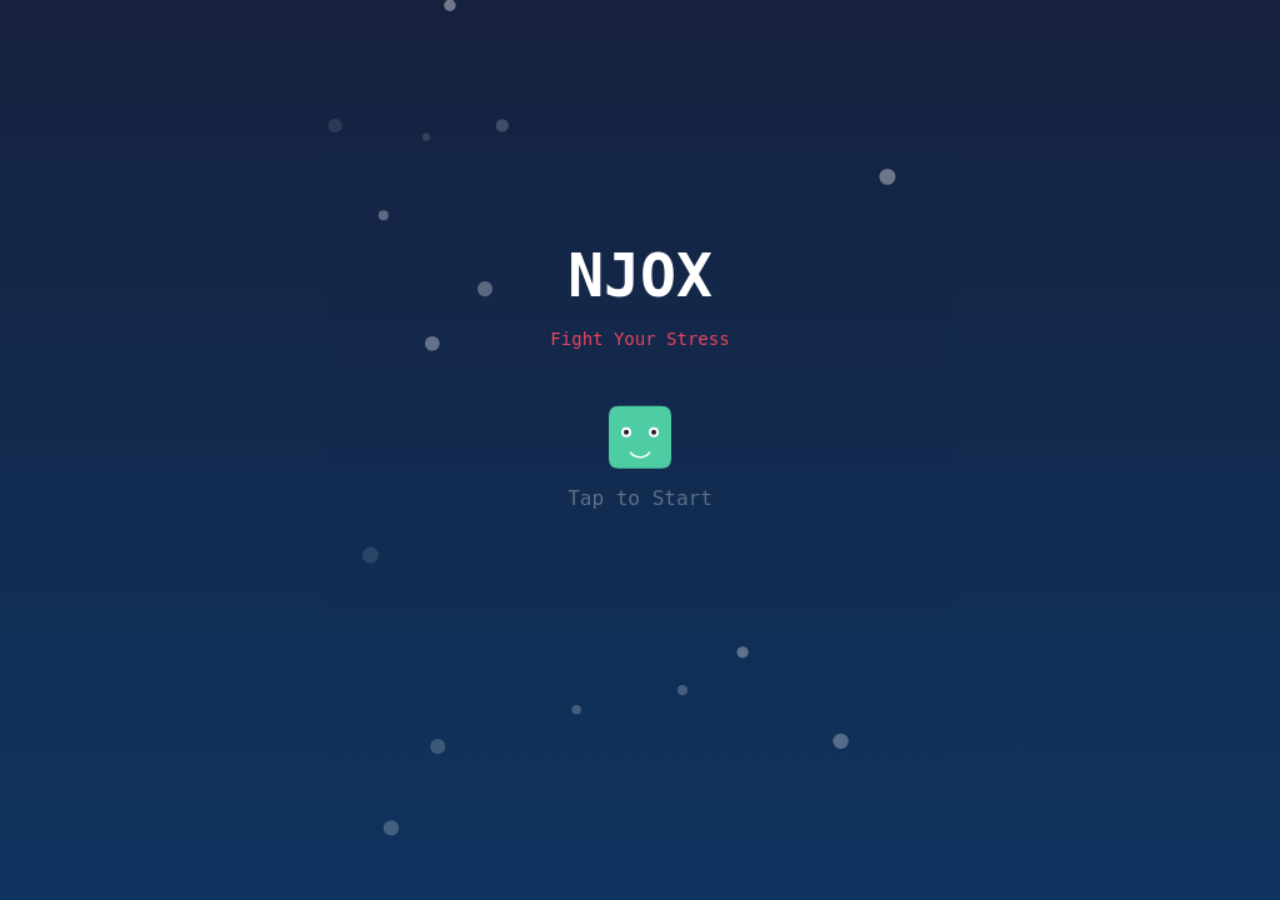
<file: index.html>
<!DOCTYPE html>
<html lang="en">
<head>
    <meta charset="UTF-8">
    <meta name="viewport" content="width=device-width, initial-scale=1.0, maximum-scale=1.0, user-scalable=no">
    <title>NJOX — Fight Your Stress</title>
    <link rel="stylesheet" href="style.css?v=32">
</head>
<body>
    <div id="game-container">
        <canvas id="game-canvas"></canvas>
        <div id="modal-container"></div>
    </div>

    <!-- Core modules (order matters!) -->
    <script src="js/constants.js?v=32"></script>
    <script src="js/utils.js?v=32"></script>
    <script src="js/state-machine.js?v=32"></script>
    <script src="js/game-loop.js?v=32"></script>
    <script src="js/renderer.js?v=32"></script>
    <script src="js/input.js?v=32"></script>
    <script src="js/physics.js?v=32"></script>

    <!-- Entities -->
    <script src="js/entities/ball.js?v=32"></script>
    <script src="js/entities/ball-manager.js?v=32"></script>
    <script src="js/entities/creature.js?v=32"></script>
    <script src="js/entities/basic-monster.js?v=32"></script>
    <script src="js/entities/splitter.js?v=32"></script>
    <script src="js/entities/directional-eater.js?v=32"></script>
    <script src="js/entities/counter-creature.js?v=32"></script>
    <script src="js/entities/reactive-creature.js?v=32"></script>
    <script src="js/entities/vampire-creature.js?v=32"></script>
    <script src="js/entities/ball-carrier.js?v=32"></script>
    <script src="js/entities/vomiter.js?v=32"></script>
    <script src="js/entities/stress-spreader.js?v=32"></script>
    <script src="js/entities/shield-creature.js?v=32"></script>
    <script src="js/entities/chained-creature.js?v=32"></script>
    <script src="js/entities/boss.js?v=32"></script>

    <!-- Systems -->
    <script src="js/systems/particle-system.js?v=32"></script>
    <script src="js/systems/level-manager.js?v=32"></script>
    <script src="js/systems/reward-system.js?v=32"></script>
    <script src="js/systems/boss-flow.js?v=32"></script>
    <script src="js/systems/shop-system.js?v=32"></script>
    <script src="js/systems/sound-system.js?v=32"></script>
    <script src="js/systems/progress.js?v=32"></script>
    <script src="js/systems/world-map.js?v=32"></script>

    <!-- UI -->
    <script src="js/ui/aim-line.js?v=32"></script>
    <script src="js/ui/hud.js?v=32"></script>
    <script src="js/ui/boss-hp-bar.js?v=32"></script>
    <script src="js/ui/modal.js?v=32"></script>
    <script src="js/ui/screen-title.js?v=32"></script>
    <script src="js/ui/shop.js?v=32"></script>

    <!-- Main (must be last) -->
    <script src="js/main.js?v=32"></script>
</body>
</html>
</file>
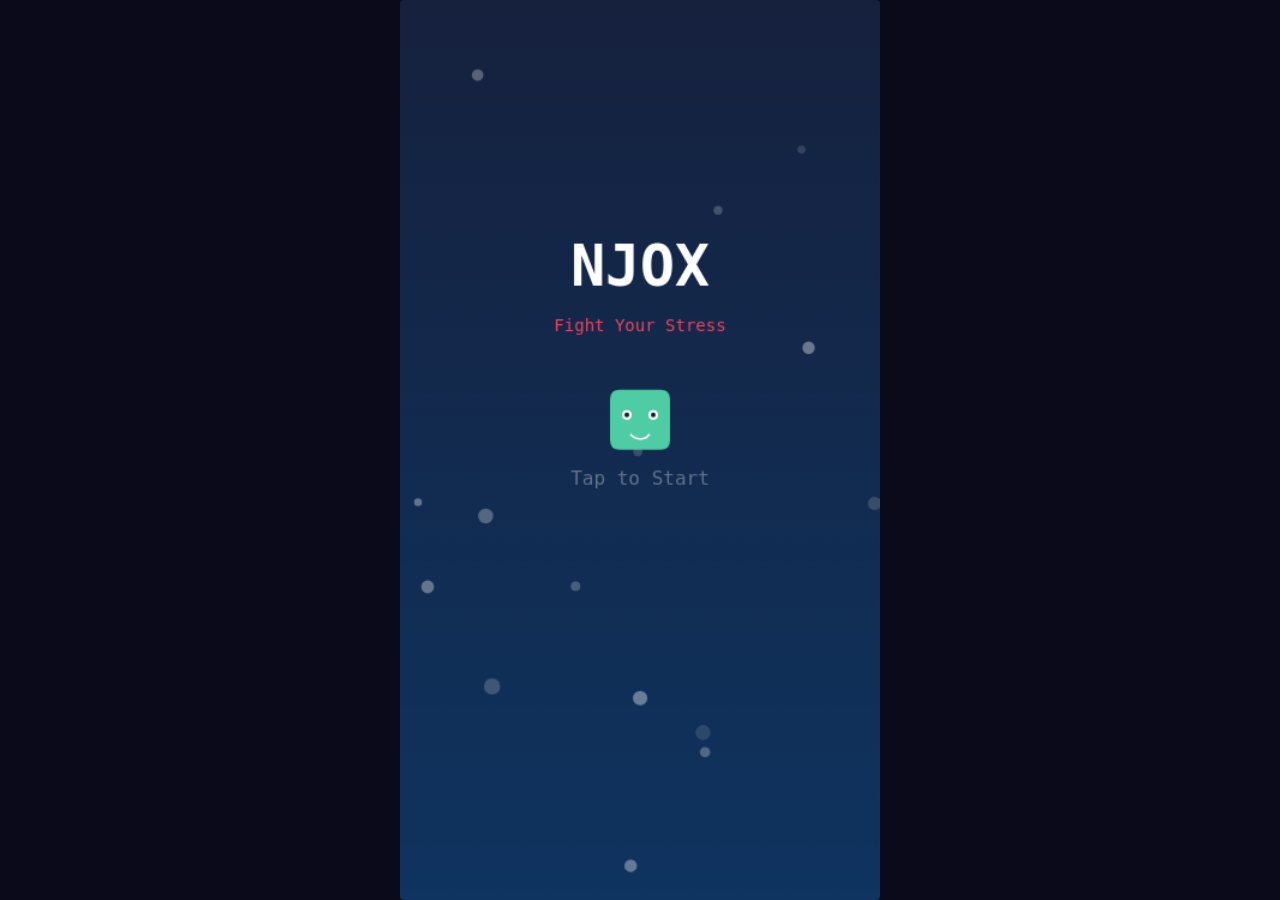
<file: index-standalone.html>
<!DOCTYPE html>
<html lang="en">
<head>
    <meta charset="UTF-8">
    <meta name="viewport" content="width=device-width, initial-scale=1.0, maximum-scale=1.0, user-scalable=no">
    <title>NJOX — Fight Your Stress</title>
    <style>
/* ===== style.css ===== */
* {
    margin: 0;
    padding: 0;
    box-sizing: border-box;
}

html, body {
    width: 100%;
    height: 100%;
    overflow: hidden;
    background: #0a0a1a;
    display: flex;
    justify-content: center;
    align-items: center;
    font-family: monospace;
    touch-action: none;
    -webkit-touch-callout: none;
    -webkit-user-select: none;
    user-select: none;
}

#game-container {
    position: relative;
    width: 400px;
    height: 750px;
    max-width: 100vw;
    max-height: 100vh;
}

@media (max-aspect-ratio: 400/750) {
    #game-container {
        width: 100vw;
        height: calc(100vw * 750 / 400);
    }
}

@media (min-aspect-ratio: 400/750) {
    #game-container {
        height: 100vh;
        width: calc(100vh * 400 / 750);
    }
}

#game-canvas {
    width: 100%;
    height: 100%;
    display: block;
    border-radius: 4px;
    image-rendering: auto;
}

/* Modal overlay for boss prompt */
#modal-container {
    display: none;
    position: absolute;
    top: 0;
    left: 0;
    width: 100%;
    height: 100%;
    background: rgba(0, 0, 0, 0.8);
    flex-direction: column;
    justify-content: center;
    align-items: center;
    gap: 16px;
    z-index: 10;
    padding: 20px;
}

.modal-title {
    color: #fff;
    font-size: 22px;
    font-weight: bold;
    text-align: center;
    font-family: monospace;
}

.modal-body {
    color: rgba(255, 255, 255, 0.7);
    font-size: 14px;
    text-align: center;
    font-family: monospace;
    max-width: 300px;
    line-height: 1.5;
}

#boss-input {
    width: 260px;
    padding: 12px 16px;
    font-size: 18px;
    font-family: monospace;
    font-weight: bold;
    text-align: center;
    background: rgba(255, 255, 255, 0.1);
    border: 2px solid #e94560;
    border-radius: 8px;
    color: #fff;
    outline: none;
    transition: border-color 0.2s;
}

#boss-input:focus {
    border-color: #ff6b81;
    background: rgba(255, 255, 255, 0.15);
}

#boss-input::placeholder {
    color: rgba(255, 255, 255, 0.3);
}

#boss-submit {
    padding: 12px 32px;
    font-size: 16px;
    font-family: monospace;
    font-weight: bold;
    background: #e94560;
    color: #fff;
    border: none;
    border-radius: 8px;
    cursor: pointer;
    transition: background 0.2s, transform 0.1s;
}

#boss-submit:hover {
    background: #ff6b81;
    transform: scale(1.05);
}

#boss-submit:active {
    transform: scale(0.95);
}
    </style>
</head>
<body>
    <div id="game-container">
        <canvas id="game-canvas"></canvas>
        <div id="modal-container"></div>
    </div>
    <script>
// ===== js/constants.js =====
window.NJOX = window.NJOX || {};

// Canvas
NJOX.CANVAS_W = 400;
NJOX.CANVAS_H = 750;

// Physics
NJOX.BALL_SPEED = 700;
NJOX.BALL_RADIUS = 6;
NJOX.PHYSICS_STEP = 1 / 120;
NJOX.GRAVITY = 0;

// Grid
NJOX.CELL_SIZE = 50;
NJOX.GRID_COLS = Math.floor(NJOX.CANVAS_W / NJOX.CELL_SIZE);
NJOX.GRID_TOP = 80;
NJOX.FLOOR_Y = 580; // ball return line — shop area below
NJOX.SHOP_Y = 590;  // shop bar starts here
NJOX.SHOP_H = 160;  // shop bar height (590 to 750)

// Gameplay
NJOX.LAUNCH_INTERVAL = 0.06;
NJOX.INITIAL_BALLS = 5;
NJOX.BOSS_EVERY = 2; // boss every N levels (after level 1)
NJOX.ROW_ADVANCE = 0.5;

// Round system
NJOX.ROUNDS_PER_LEVEL = 5;
NJOX.SHOTS_PER_ROUND = 50;
NJOX.BOSS_SHOTS = 15;

// Shop prices
NJOX.SHOP = {
    FIRE_BALL:  { cost: 10, label: 'FIRE',   color: '#ff4444', desc: '5 fire balls, 3x dmg', count: 5 },
    LASER:      { cost: 20, label: 'LASER',  color: '#00ffff', desc: 'Instant line, no shot' },
    ROCKET:     { cost: 15, label: 'ROCKET', color: '#ff8800', desc: 'Destroy bottom row' },
    ICE_BALL:   { cost: 12, label: 'ICE',    color: '#88ddff', desc: '5 ice balls, freeze', count: 5 },
};

// Colors
NJOX.COLORS = {
    BG: '#1a1a2e',
    BG_GRADIENT_TOP: '#16213e',
    BG_GRADIENT_BOT: '#0f3460',
    FLOOR: '#e94560',
    BALL: '#ffffff',
    BALL_GLOW: 'rgba(255,255,255,0.3)',
    AIM_LINE: 'rgba(255,255,255,0.4)',
    TEXT: '#ffffff',
    TEXT_DIM: 'rgba(255,255,255,0.6)',
    HUD_BG: 'rgba(0,0,0,0.3)',

    BASIC: '#4ecca3',
    SPLITTER: '#a855f7',
    EATER: '#ef4444',
    COUNTER: '#f59e0b',
    REACTIVE: '#3b82f6',
    REACTIVE_MUTATED: '#ec4899',

    BOSS_PHASE1: '#4ecca3',
    BOSS_PHASE2: '#f59e0b',
    BOSS_PHASE3: '#ef4444',
    BOSS_RAGE: '#ff0055',

    FIRE: '#ff4444',
    ICE: '#88ddff',

    MODAL_BG: 'rgba(0,0,0,0.7)',
    BUTTON: '#e94560',
    BUTTON_HOVER: '#ff6b81',
    HP_BAR_BG: '#333',
    HP_BAR_FILL: '#4ecca3',
    SHOP_BG: 'rgba(0,0,0,0.5)',
};

// Creature HP scaling
NJOX.BASE_HP = 1;
NJOX.HP_PER_LEVEL = 0.8;

// Creature types enum
NJOX.CREATURE_TYPES = {
    BASIC: 'basic',
    SPLITTER: 'splitter',
    EATER: 'eater',
    COUNTER: 'counter',
    REACTIVE: 'reactive',
};

// ===== js/utils.js =====
window.NJOX = window.NJOX || {};

NJOX.Utils = {
    clamp(val, min, max) {
        return Math.max(min, Math.min(max, val));
    },

    lerp(a, b, t) {
        return a + (b - a) * t;
    },

    distance(x1, y1, x2, y2) {
        const dx = x2 - x1;
        const dy = y2 - y1;
        return Math.sqrt(dx * dx + dy * dy);
    },

    normalize(x, y) {
        const len = Math.sqrt(x * x + y * y);
        if (len === 0) return { x: 0, y: -1 };
        return { x: x / len, y: y / len };
    },

    dot(ax, ay, bx, by) {
        return ax * bx + ay * by;
    },

    // Draw a rounded rectangle on canvas
    roundRect(ctx, x, y, w, h, r) {
        r = Math.min(r, w / 2, h / 2);
        ctx.beginPath();
        ctx.moveTo(x + r, y);
        ctx.lineTo(x + w - r, y);
        ctx.quadraticCurveTo(x + w, y, x + w, y + r);
        ctx.lineTo(x + w, y + h - r);
        ctx.quadraticCurveTo(x + w, y + h, x + w - r, y + h);
        ctx.lineTo(x + r, y + h);
        ctx.quadraticCurveTo(x, y + h, x, y + h - r);
        ctx.lineTo(x, y + r);
        ctx.quadraticCurveTo(x, y, x + r, y);
        ctx.closePath();
    },

    // Circle vs AABB collision — returns { hit, normal, overlap, face } or null
    circleVsRect(cx, cy, cr, rx, ry, rw, rh) {
        // Closest point on rect to circle center
        const closestX = NJOX.Utils.clamp(cx, rx, rx + rw);
        const closestY = NJOX.Utils.clamp(cy, ry, ry + rh);

        const dx = cx - closestX;
        const dy = cy - closestY;
        const distSq = dx * dx + dy * dy;

        if (distSq >= cr * cr) return null;

        const dist = Math.sqrt(distSq);
        let nx, ny;
        if (dist === 0) {
            // Circle center inside rect — push out via closest edge
            const toLeft = cx - rx;
            const toRight = rx + rw - cx;
            const toTop = cy - ry;
            const toBottom = ry + rh - cy;
            const minDist = Math.min(toLeft, toRight, toTop, toBottom);
            if (minDist === toTop) { nx = 0; ny = -1; }
            else if (minDist === toBottom) { nx = 0; ny = 1; }
            else if (minDist === toLeft) { nx = -1; ny = 0; }
            else { nx = 1; ny = 0; }
        } else {
            nx = dx / dist;
            ny = dy / dist;
        }

        // Determine which face was hit
        let face;
        if (closestY <= ry + 1) face = 'top';
        else if (closestY >= ry + rh - 1) face = 'bottom';
        else if (closestX <= rx + 1) face = 'left';
        else face = 'right';

        return {
            hit: true,
            nx, ny,
            overlap: cr - dist,
            face
        };
    },

    // Random int in range [min, max]
    randInt(min, max) {
        return Math.floor(Math.random() * (max - min + 1)) + min;
    },

    // Random float in range [min, max)
    randFloat(min, max) {
        return Math.random() * (max - min) + min;
    },

    // Shuffle array in place
    shuffle(arr) {
        for (let i = arr.length - 1; i > 0; i--) {
            const j = Math.floor(Math.random() * (i + 1));
            [arr[i], arr[j]] = [arr[j], arr[i]];
        }
        return arr;
    }
};

// ===== js/state-machine.js =====
window.NJOX = window.NJOX || {};

NJOX.StateMachine = class StateMachine {
    constructor() {
        this.states = {};
        this.current = null;
        this.currentName = null;
    }

    add(name, stateObj) {
        // stateObj must have: enter(data), update(dt), render(ctx), exit()
        this.states[name] = stateObj;
    }

    transition(name, data) {
        if (this.current && this.current.exit) {
            this.current.exit();
        }
        this.currentName = name;
        this.current = this.states[name];
        if (this.current && this.current.enter) {
            this.current.enter(data);
        }
    }

    update(dt) {
        if (this.current && this.current.update) {
            this.current.update(dt);
        }
    }

    render(ctx) {
        if (this.current && this.current.render) {
            this.current.render(ctx);
        }
    }
};

// ===== js/game-loop.js =====
window.NJOX = window.NJOX || {};

NJOX.GameLoop = class GameLoop {
    constructor(updateFn, renderFn) {
        this.updateFn = updateFn;
        this.renderFn = renderFn;
        this.lastTime = 0;
        this.running = false;
        this._tick = this._tick.bind(this);
        this._workerTimer = null;
    }

    start() {
        this.running = true;
        this.lastTime = performance.now();
        this._startTimer();
    }

    stop() {
        this.running = false;
        if (this._workerTimer) {
            this._workerTimer.terminate();
            this._workerTimer = null;
        }
    }

    _startTimer() {
        // Use a Web Worker to avoid background tab setTimeout throttling.
        // Web Worker timers are not throttled by the browser.
        try {
            const blob = new Blob([
                'setInterval(function(){postMessage("tick")},16)'
            ], { type: 'application/javascript' });
            this._workerTimer = new Worker(URL.createObjectURL(blob));
            this._workerTimer.onmessage = () => {
                if (this.running) this._tick(performance.now());
            };
        } catch (e) {
            // Fallback to rAF if Workers unavailable
            requestAnimationFrame(this._tick);
        }
    }

    _tick(timestamp) {
        if (!this.running) return;

        if (!timestamp) timestamp = performance.now();
        const dt = Math.min((timestamp - this.lastTime) / 1000, 0.05);
        this.lastTime = timestamp;

        // Skip tiny frames (worker fires faster than needed)
        if (dt < 0.001) return;

        try {
            this.updateFn(dt);
            this.renderFn();
        } catch (e) {
            console.error('Game loop error:', e);
        }

        // If no worker, schedule next via rAF
        if (!this._workerTimer) {
            requestAnimationFrame(this._tick);
        }
    }
};

// ===== js/renderer.js =====
window.NJOX = window.NJOX || {};

NJOX.Renderer = {
    // Draw creature face (eyes + mouth) centered in given rect
    drawFace(ctx, cx, cy, w, h, opts = {}) {
        const {
            blinkPhase = 0,    // 0-1, 1 = fully blinked
            mouthOpen = 0,     // 0-1
            angry = false,
            color = '#fff',
            scale = 1,
        } = opts;

        const eyeSpacing = w * 0.22 * scale;
        const eyeY = cy - h * 0.08 * scale;
        const eyeRadius = w * 0.08 * scale;
        const mouthY = cy + h * 0.18 * scale;

        // Eyes
        ctx.fillStyle = color;
        const eyeH = eyeRadius * 2 * (1 - blinkPhase * 0.9);
        // Left eye
        ctx.beginPath();
        ctx.ellipse(cx - eyeSpacing, eyeY, eyeRadius, Math.max(eyeH / 2, 0.5), 0, 0, Math.PI * 2);
        ctx.fill();
        // Right eye
        ctx.beginPath();
        ctx.ellipse(cx + eyeSpacing, eyeY, eyeRadius, Math.max(eyeH / 2, 0.5), 0, 0, Math.PI * 2);
        ctx.fill();

        // Pupils (small dark circles)
        if (blinkPhase < 0.7) {
            ctx.fillStyle = '#1a1a2e';
            const pupilR = eyeRadius * 0.5;
            ctx.beginPath();
            ctx.arc(cx - eyeSpacing, eyeY, pupilR, 0, Math.PI * 2);
            ctx.fill();
            ctx.beginPath();
            ctx.arc(cx + eyeSpacing, eyeY, pupilR, 0, Math.PI * 2);
            ctx.fill();
        }

        // Eyebrows when angry
        if (angry) {
            ctx.strokeStyle = color;
            ctx.lineWidth = 2 * scale;
            ctx.beginPath();
            ctx.moveTo(cx - eyeSpacing - eyeRadius, eyeY - eyeRadius * 1.5);
            ctx.lineTo(cx - eyeSpacing + eyeRadius, eyeY - eyeRadius * 0.8);
            ctx.stroke();
            ctx.beginPath();
            ctx.moveTo(cx + eyeSpacing + eyeRadius, eyeY - eyeRadius * 1.5);
            ctx.lineTo(cx + eyeSpacing - eyeRadius, eyeY - eyeRadius * 0.8);
            ctx.stroke();
        }

        // Mouth
        ctx.strokeStyle = color;
        ctx.lineWidth = 1.5 * scale;
        const mouthW = w * 0.2 * scale;
        if (mouthOpen > 0.1) {
            // Open mouth — ellipse
            ctx.fillStyle = angry ? '#440000' : '#2a0a3a';
            ctx.beginPath();
            ctx.ellipse(cx, mouthY, mouthW, mouthW * 0.6 * mouthOpen, 0, 0, Math.PI * 2);
            ctx.fill();
            ctx.strokeStyle = color;
            ctx.stroke();
        } else {
            // Closed mouth — smile or frown
            ctx.beginPath();
            if (angry) {
                ctx.arc(cx, mouthY + mouthW * 0.5, mouthW, -Math.PI * 0.8, -Math.PI * 0.2);
            } else {
                ctx.arc(cx, mouthY - mouthW * 0.3, mouthW, Math.PI * 0.2, Math.PI * 0.8);
            }
            ctx.stroke();
        }
    },

    // Glow effect around a point
    drawGlow(ctx, x, y, radius, color, alpha = 0.3) {
        const grad = ctx.createRadialGradient(x, y, 0, x, y, radius);
        grad.addColorStop(0, color.replace(')', `,${alpha})`).replace('rgb', 'rgba'));
        grad.addColorStop(1, 'rgba(0,0,0,0)');
        ctx.fillStyle = grad;
        ctx.beginPath();
        ctx.arc(x, y, radius, 0, Math.PI * 2);
        ctx.fill();
    },

    // Draw a glowing ball
    drawBall(ctx, x, y, radius) {
        // Glow
        ctx.fillStyle = NJOX.COLORS.BALL_GLOW;
        ctx.beginPath();
        ctx.arc(x, y, radius * 2.5, 0, Math.PI * 2);
        ctx.fill();
        // Core
        ctx.fillStyle = NJOX.COLORS.BALL;
        ctx.beginPath();
        ctx.arc(x, y, radius, 0, Math.PI * 2);
        ctx.fill();
    },

    // Draw background gradient
    drawBackground(ctx, w, h) {
        const grad = ctx.createLinearGradient(0, 0, 0, h);
        grad.addColorStop(0, NJOX.COLORS.BG_GRADIENT_TOP);
        grad.addColorStop(1, NJOX.COLORS.BG_GRADIENT_BOT);
        ctx.fillStyle = grad;
        ctx.fillRect(0, 0, w, h);
    },

    // Screen shake helper
    shakeOffset: { x: 0, y: 0 },
    shakeTimer: 0,
    shakeIntensity: 0,

    triggerShake(intensity = 5, duration = 0.2) {
        this.shakeIntensity = intensity;
        this.shakeTimer = duration;
    },

    updateShake(dt) {
        if (this.shakeTimer > 0) {
            this.shakeTimer -= dt;
            this.shakeOffset.x = (Math.random() - 0.5) * 2 * this.shakeIntensity;
            this.shakeOffset.y = (Math.random() - 0.5) * 2 * this.shakeIntensity;
            if (this.shakeTimer <= 0) {
                this.shakeOffset.x = 0;
                this.shakeOffset.y = 0;
            }
        }
    }
};

// ===== js/input.js =====
window.NJOX = window.NJOX || {};

NJOX.Input = class Input {
    constructor(canvas) {
        this.canvas = canvas;
        this.aimAngle = -Math.PI / 2; // straight up
        this.isAiming = false;
        this.launchRequested = false;
        this.mouseX = 0;
        this.mouseY = 0;

        // Launch origin — where balls come from (bottom center)
        this.launchX = NJOX.CANVAS_W / 2;
        this.launchY = NJOX.FLOOR_Y;

        this._onDown = this._onDown.bind(this);
        this._onMove = this._onMove.bind(this);
        this._onUp = this._onUp.bind(this);

        canvas.addEventListener('mousedown', this._onDown);
        canvas.addEventListener('mousemove', this._onMove);
        canvas.addEventListener('mouseup', this._onUp);
        canvas.addEventListener('touchstart', this._onDown, { passive: false });
        canvas.addEventListener('touchmove', this._onMove, { passive: false });
        canvas.addEventListener('touchend', this._onUp);
    }

    _getPos(e) {
        const rect = this.canvas.getBoundingClientRect();
        const scaleX = NJOX.CANVAS_W / rect.width;
        const scaleY = NJOX.CANVAS_H / rect.height;
        if (e.touches) {
            return {
                x: (e.touches[0].clientX - rect.left) * scaleX,
                y: (e.touches[0].clientY - rect.top) * scaleY
            };
        }
        return {
            x: (e.clientX - rect.left) * scaleX,
            y: (e.clientY - rect.top) * scaleY
        };
    }

    _onDown(e) {
        e.preventDefault();
        const pos = this._getPos(e);
        this.mouseX = pos.x;
        this.mouseY = pos.y;
        this.isAiming = true;
        this._updateAngle();
    }

    _onMove(e) {
        e.preventDefault();
        if (!this.isAiming) return;
        const pos = this._getPos(e);
        this.mouseX = pos.x;
        this.mouseY = pos.y;
        this._updateAngle();
    }

    _onUp(e) {
        if (this.isAiming) {
            this.launchRequested = true;
        }
        this.isAiming = false;
    }

    _updateAngle() {
        const dx = this.mouseX - this.launchX;
        const dy = this.mouseY - this.launchY;
        let angle = Math.atan2(dy, dx);
        // Clamp to upward direction (between -170 and -10 degrees)
        const minAngle = -Math.PI * 0.95;
        const maxAngle = -Math.PI * 0.05;
        angle = NJOX.Utils.clamp(angle, minAngle, maxAngle);
        this.aimAngle = angle;
    }

    consumeLaunch() {
        if (this.launchRequested) {
            this.launchRequested = false;
            return true;
        }
        return false;
    }

    // Update launch origin (set to where first ball landed last turn)
    setLaunchOrigin(x) {
        this.launchX = NJOX.Utils.clamp(x, NJOX.BALL_RADIUS, NJOX.CANVAS_W - NJOX.BALL_RADIUS);
        this.launchY = NJOX.FLOOR_Y;
    }
};

// ===== js/physics.js =====
window.NJOX = window.NJOX || {};

NJOX.Physics = {
    accumulator: 0,

    // Main physics update with fixed timestep
    update(dt, ballManager, creatures, onCreatureHit) {
        this.accumulator += dt;
        while (this.accumulator >= NJOX.PHYSICS_STEP) {
            this._step(NJOX.PHYSICS_STEP, ballManager, creatures, onCreatureHit);
            this.accumulator -= NJOX.PHYSICS_STEP;
        }
    },

    reset() {
        this.accumulator = 0;
    },

    _step(dt, ballManager, creatures, onCreatureHit) {
        for (const ball of ballManager.balls) {
            if (!ball.active) continue;

            ball.x += ball.vx * dt;
            ball.y += ball.vy * dt;

            // Wall bounces
            if (ball.x - ball.radius < 0) {
                ball.x = ball.radius;
                ball.vx = Math.abs(ball.vx);
            } else if (ball.x + ball.radius > NJOX.CANVAS_W) {
                ball.x = NJOX.CANVAS_W - ball.radius;
                ball.vx = -Math.abs(ball.vx);
            }

            // Ceiling bounce
            if (ball.y - ball.radius < 0) {
                ball.y = ball.radius;
                ball.vy = Math.abs(ball.vy);
            }

            // Floor — ball returns (only when moving downward)
            if (ball.vy > 0 && ball.y + ball.radius > NJOX.FLOOR_Y) {
                ball.y = NJOX.FLOOR_Y;
                ball.active = false;
                ballManager.onBallLand(ball);
                continue;
            }

            // Creature collisions
            for (let i = creatures.length - 1; i >= 0; i--) {
                const c = creatures[i];
                if (!c.alive) continue;

                const col = NJOX.Utils.circleVsRect(
                    ball.x, ball.y, ball.radius,
                    c.x, c.y, c.w, c.h
                );

                if (!col) continue;

                // Hit the creature — apply ball type modifier
                const baseDmg = ballManager.getDamage();
                const ballDmg = ball.getDamageMultiplier ? ball.getDamageMultiplier() : 1;
                const result = c.onHit(ball, col.face, baseDmg * ballDmg);

                // Ice effect: freeze creature
                if (ball.type === 'ice' && c.alive) {
                    c.frozen = true;
                }

                if (result && result.absorbed) {
                    // Ball gets absorbed
                    ball.active = false;
                    ballManager.onBallLand(ball);
                } else if (!ball.pierce) {
                    // Reflect ball
                    ball.x += col.nx * col.overlap;
                    ball.y += col.ny * col.overlap;
                    // Reflect velocity
                    const dot = NJOX.Utils.dot(ball.vx, ball.vy, col.nx, col.ny);
                    ball.vx -= 2 * dot * col.nx;
                    ball.vy -= 2 * dot * col.ny;
                } else {
                    // Pierce — just separate without reflecting
                    ball.x += col.nx * col.overlap;
                    ball.y += col.ny * col.overlap;
                }

                // Callback for hit effects
                if (onCreatureHit) {
                    onCreatureHit(c, col, ball);
                }

                // Only hit one creature per step per ball (avoid multi-hit glitches)
                if (!ball.pierce) break;
            }

            // Ensure speed stays constant (correct floating point drift)
            const speed = Math.sqrt(ball.vx * ball.vx + ball.vy * ball.vy);
            if (speed > 0 && Math.abs(speed - NJOX.BALL_SPEED) > 1) {
                const ratio = NJOX.BALL_SPEED / speed;
                ball.vx *= ratio;
                ball.vy *= ratio;
            }
        }
    }
};

// ===== js/entities/ball.js =====
window.NJOX = window.NJOX || {};

NJOX.Ball = class Ball {
    constructor(x, y) {
        this.x = x;
        this.y = y;
        this.vx = 0;
        this.vy = 0;
        this.radius = NJOX.BALL_RADIUS;
        this.active = false;
        this.pierce = false;
        this.type = 'normal'; // 'normal', 'fire', 'ice'
        this.trail = [];
    }

    launch(angle) {
        this.vx = Math.cos(angle) * NJOX.BALL_SPEED;
        this.vy = Math.sin(angle) * NJOX.BALL_SPEED;
        this.active = true;
        this.trail = [];
    }

    getDamageMultiplier() {
        if (this.type === 'fire') return 3;
        return 1;
    }

    update(dt) {
        if (!this.active) return;
        this.trail.push({ x: this.x, y: this.y });
        if (this.trail.length > 5) this.trail.shift();
    }

    render(ctx) {
        if (!this.active) return;

        // Trail color based on type
        const trailColor = this.type === 'fire' ? '255,80,50'
            : this.type === 'ice' ? '130,220,255'
            : '255,255,255';

        for (let i = 0; i < this.trail.length; i++) {
            const alpha = (i / this.trail.length) * 0.3;
            const r = this.radius * (0.3 + 0.7 * i / this.trail.length);
            ctx.fillStyle = `rgba(${trailColor},${alpha})`;
            ctx.beginPath();
            ctx.arc(this.trail[i].x, this.trail[i].y, r, 0, Math.PI * 2);
            ctx.fill();
        }

        // Ball color based on type
        if (this.type === 'fire') {
            ctx.fillStyle = 'rgba(255,80,50,0.3)';
            ctx.beginPath();
            ctx.arc(this.x, this.y, this.radius * 2.5, 0, Math.PI * 2);
            ctx.fill();
            ctx.fillStyle = NJOX.COLORS.FIRE;
        } else if (this.type === 'ice') {
            ctx.fillStyle = 'rgba(130,220,255,0.3)';
            ctx.beginPath();
            ctx.arc(this.x, this.y, this.radius * 2.5, 0, Math.PI * 2);
            ctx.fill();
            ctx.fillStyle = NJOX.COLORS.ICE;
        } else {
            ctx.fillStyle = NJOX.COLORS.BALL_GLOW;
            ctx.beginPath();
            ctx.arc(this.x, this.y, this.radius * 2.5, 0, Math.PI * 2);
            ctx.fill();
            ctx.fillStyle = NJOX.COLORS.BALL;
        }

        ctx.beginPath();
        ctx.arc(this.x, this.y, this.radius, 0, Math.PI * 2);
        ctx.fill();

        if (this.pierce) {
            ctx.strokeStyle = '#ff0';
            ctx.lineWidth = 1;
            ctx.beginPath();
            ctx.arc(this.x, this.y, this.radius + 3, 0, Math.PI * 2);
            ctx.stroke();
        }
    }
};

// ===== js/entities/ball-manager.js =====
window.NJOX = window.NJOX || {};

NJOX.BallManager = class BallManager {
    constructor() {
        this.balls = [];
        this.totalCount = NJOX.INITIAL_BALLS;
        this.launchQueue = 0;
        this.launchTimer = 0;
        this.launchAngle = 0;
        this.launchX = NJOX.CANVAS_W / 2;
        this.launching = false;
        this.firstLandX = null;

        // Power-ups
        this.pierceActive = false;
        this.doubleDamage = false;

        // Ball modifiers queue: [{type: 'fire', remaining: 5}, ...]
        this.modifierQueue = [];
    }

    // Queue a modifier for the next N balls
    queueModifier(type, count) {
        this.modifierQueue.push({ type, remaining: count });
    }

    // Get the next ball type from modifier queue
    _consumeModifier() {
        if (this.modifierQueue.length === 0) return 'normal';
        const mod = this.modifierQueue[0];
        mod.remaining--;
        const type = mod.type;
        if (mod.remaining <= 0) this.modifierQueue.shift();
        return type;
    }

    startLaunch(angle, originX) {
        this.launchAngle = angle;
        this.launchX = originX;
        this.launchQueue = this.totalCount;
        this.launchTimer = 0;
        this.launching = true;
        this.firstLandX = null;
        this.balls = [];
    }

    update(dt) {
        if (this.launching && this.launchQueue > 0) {
            this.launchTimer -= dt;
            if (this.launchTimer <= 0) {
                const ball = new NJOX.Ball(this.launchX, NJOX.FLOOR_Y);
                ball.launch(this.launchAngle);
                ball.type = this._consumeModifier();
                if (this.pierceActive) ball.pierce = true;
                this.balls.push(ball);
                this.launchQueue--;
                this.launchTimer = NJOX.LAUNCH_INTERVAL;
                if (this.launchQueue <= 0) {
                    this.launching = false;
                }
            }
        }

        for (const ball of this.balls) {
            ball.update(dt);
        }
    }

    render(ctx) {
        for (const ball of this.balls) {
            ball.render(ctx);
        }

        if (this.allReturned() && !this.launching) {
            ctx.fillStyle = NJOX.COLORS.BALL;
            ctx.beginPath();
            ctx.arc(this.launchX, NJOX.FLOOR_Y, NJOX.BALL_RADIUS, 0, Math.PI * 2);
            ctx.fill();
        }
    }

    allReturned() {
        if (this.launching) return false;
        return this.balls.every(b => !b.active);
    }

    activeCount() {
        return this.balls.filter(b => b.active).length;
    }

    onBallLand(ball) {
        if (this.firstLandX === null) {
            this.firstLandX = ball.x;
        }
    }

    addBalls(count) {
        this.totalCount += count;
    }

    resetPowerUps() {
        this.pierceActive = false;
        this.doubleDamage = false;
    }

    getDamage() {
        return this.doubleDamage ? 2 : 1;
    }
};

// ===== js/entities/creature.js =====
window.NJOX = window.NJOX || {};

NJOX.Creature = class Creature {
    constructor(x, y, hp, type) {
        this.x = x;
        this.y = y;
        this.w = NJOX.CELL_SIZE - 4;
        this.h = NJOX.CELL_SIZE - 4;
        this.hp = hp;
        this.maxHp = hp;
        this.type = type || NJOX.CREATURE_TYPES.BASIC;
        this.alive = true;

        // Animation
        this.animState = 'idle'; // idle, hit, death
        this.hitFlashTimer = 0;
        this.deathTimer = 0;
        this.facePhase = Math.random() * Math.PI * 2;
        this.blinkTimer = Math.random() * 3;
        this.blinkState = 0; // 0 = open, ramps to 1 = closed
        this.swayPhase = Math.random() * Math.PI * 2;
        this.breathPhase = Math.random() * Math.PI * 2;

        // Drift
        this.originX = x;
        this.driftDir = Math.random() > 0.5 ? 1 : -1;
        this.driftSpeed = 0;
        this.driftRange = 0;

        // Frozen state (ice ball)
        this.frozen = false;

        // Target position for row advancement (smooth movement)
        this.targetY = y;
    }

    update(dt) {
        // Blink cycle
        this.blinkTimer -= dt;
        if (this.blinkTimer <= 0) {
            this.blinkState = 1;
            this.blinkTimer = 2 + Math.random() * 3;
        }
        if (this.blinkState > 0) {
            this.blinkState -= dt * 8;
            if (this.blinkState < 0) this.blinkState = 0;
        }

        // Sway animation
        this.swayPhase += dt * 1.5;
        this.breathPhase += dt * 2;

        // Hit flash decay
        if (this.hitFlashTimer > 0) {
            this.hitFlashTimer -= dt;
            if (this.hitFlashTimer <= 0) {
                this.animState = 'idle';
            }
        }

        // Death animation
        if (this.animState === 'death') {
            this.deathTimer -= dt;
            if (this.deathTimer <= 0) {
                this.alive = false;
            }
        }

        // Drift movement
        if (this.driftSpeed > 0 && this.animState !== 'death') {
            this.x += this.driftDir * this.driftSpeed * dt;
            if (Math.abs(this.x - this.originX) > this.driftRange) {
                this.driftDir *= -1;
                this.x = this.originX + this.driftDir * this.driftRange;
            }
            // Keep within bounds
            this.x = NJOX.Utils.clamp(this.x, 0, NJOX.CANVAS_W - this.w);
        }

        // Smooth row advancement
        if (Math.abs(this.y - this.targetY) > 0.5) {
            this.y = NJOX.Utils.lerp(this.y, this.targetY, dt * 8);
        } else {
            this.y = this.targetY;
        }
    }

    onHit(ball, face, damageMultiplier = 1) {
        if (!this.alive) return null;

        const damage = 1 * damageMultiplier;
        this.hp -= damage;
        this.hitFlashTimer = 0.12;
        this.animState = 'hit';

        if (this.hp <= 0) {
            this.hp = 0;
            this.alive = false;
            this.animState = 'death';
            this.deathTimer = 0.3;
            return { absorbed: false, killed: true, spawns: this.onDeath() };
        }

        return { absorbed: false, killed: false };
    }

    onDeath() {
        // Override in subclasses to spawn new creatures
        return [];
    }

    advanceRow() {
        if (this.frozen) {
            this.frozen = false; // thaw — skip this advance
            return;
        }
        this.targetY += NJOX.CELL_SIZE * (NJOX.ROW_ADVANCE || 0.5);
        this.originX = this.x;
    }

    getColor() {
        return NJOX.COLORS.BASIC;
    }

    render(ctx) {
        if (!this.alive && this.animState !== 'death') return;

        const color = this.getColor();

        ctx.save();

        // Death animation — shrink and fade
        if (this.animState === 'death') {
            const t = this.deathTimer / 0.3;
            ctx.globalAlpha = t;
            const cx = this.x + this.w / 2;
            const cy = this.y + this.h / 2;
            ctx.translate(cx, cy);
            ctx.scale(t, t);
            ctx.translate(-cx, -cy);
        }

        // Breath scale (subtle to avoid jitter between adjacent creatures)
        const breathScale = 1 + Math.sin(this.breathPhase) * 0.008;
        const cx = this.x + this.w / 2;
        const cy = this.y + this.h / 2;

        ctx.translate(cx, cy);
        ctx.scale(breathScale, breathScale);
        // Sway (very subtle)
        ctx.rotate(Math.sin(this.swayPhase) * 0.01);
        ctx.translate(-cx, -cy);

        // Body
        if (this.hitFlashTimer > 0) {
            ctx.fillStyle = '#fff';
        } else {
            ctx.fillStyle = color;
        }
        NJOX.Utils.roundRect(ctx, this.x, this.y, this.w, this.h, 8);
        ctx.fill();

        // Body border
        ctx.strokeStyle = 'rgba(255,255,255,0.2)';
        ctx.lineWidth = 1;
        ctx.stroke();

        // Face
        NJOX.Renderer.drawFace(ctx, cx, cy, this.w, this.h, {
            blinkPhase: this.blinkState,
            mouthOpen: this.animState === 'hit' ? 0.5 : 0,
            angry: this.hp < this.maxHp * 0.3,
            color: '#fff',
            scale: 1,
        });

        // HP number
        ctx.fillStyle = 'rgba(255,255,255,0.9)';
        ctx.font = 'bold 11px monospace';
        ctx.textAlign = 'center';
        ctx.textBaseline = 'bottom';
        ctx.fillText(Math.ceil(this.hp), cx, this.y + this.h - 2);

        // Frozen overlay
        if (this.frozen) {
            ctx.fillStyle = 'rgba(130,220,255,0.3)';
            NJOX.Utils.roundRect(ctx, this.x, this.y, this.w, this.h, 8);
            ctx.fill();
            ctx.strokeStyle = NJOX.COLORS.ICE;
            ctx.lineWidth = 2;
            ctx.stroke();
        }

        ctx.restore();
    }

    // Type label for HUD
    getLabel() {
        return 'Monster';
    }

    getIcon() {
        return this.getColor();
    }
};

// ===== js/entities/basic-monster.js =====
window.NJOX = window.NJOX || {};

NJOX.BasicMonster = class BasicMonster extends NJOX.Creature {
    constructor(x, y, hp) {
        super(x, y, hp, NJOX.CREATURE_TYPES.BASIC);
    }

    getColor() {
        return NJOX.COLORS.BASIC;
    }

    getLabel() {
        return 'Slack Monster';
    }
};

// ===== js/entities/splitter.js =====
window.NJOX = window.NJOX || {};

NJOX.Splitter = class Splitter extends NJOX.Creature {
    constructor(x, y, hp) {
        super(x, y, hp, NJOX.CREATURE_TYPES.SPLITTER);
    }

    getColor() {
        return NJOX.COLORS.SPLITTER;
    }

    getLabel() {
        return 'Splitter';
    }

    onDeath() {
        // Spawn 2 smaller basic monsters at flanking positions
        const childHp = Math.max(1, Math.floor(this.maxHp * 0.4));
        const halfW = this.w / 2;
        const spawns = [];

        // Left child
        const lx = NJOX.Utils.clamp(this.x - halfW / 2, 0, NJOX.CANVAS_W - halfW - 4);
        spawns.push(new NJOX.BasicMonster(lx, this.y, childHp));
        spawns[0].w = halfW;
        spawns[0].h = this.h * 0.7;
        spawns[0].targetY = this.targetY;

        // Right child
        const rx = NJOX.Utils.clamp(this.x + this.w / 2 + 2, 0, NJOX.CANVAS_W - halfW - 4);
        spawns.push(new NJOX.BasicMonster(rx, this.y, childHp));
        spawns[1].w = halfW;
        spawns[1].h = this.h * 0.7;
        spawns[1].targetY = this.targetY;

        return spawns;
    }

    render(ctx) {
        super.render(ctx);
        if (!this.alive && this.animState !== 'death') return;

        // Visual indicator: vertical line down the middle
        const cx = this.x + this.w / 2;
        ctx.save();
        ctx.strokeStyle = 'rgba(255,255,255,0.4)';
        ctx.lineWidth = 1;
        ctx.setLineDash([3, 3]);
        ctx.beginPath();
        ctx.moveTo(cx, this.y + 4);
        ctx.lineTo(cx, this.y + this.h - 4);
        ctx.stroke();
        ctx.restore();
    }
};

// ===== js/entities/directional-eater.js =====
window.NJOX = window.NJOX || {};

NJOX.DirectionalEater = class DirectionalEater extends NJOX.Creature {
    constructor(x, y, hp) {
        super(x, y, hp, NJOX.CREATURE_TYPES.EATER);
        this.mouthOpenAmount = 0;
        this.absorbing = false;
    }

    getColor() {
        return NJOX.COLORS.EATER;
    }

    getLabel() {
        return 'Eater';
    }

    update(dt) {
        super.update(dt);
        // Animate mouth
        if (this.absorbing) {
            this.mouthOpenAmount = NJOX.Utils.lerp(this.mouthOpenAmount, 1, dt * 10);
            this.absorbing = false; // reset each frame
        } else {
            this.mouthOpenAmount = NJOX.Utils.lerp(this.mouthOpenAmount, 0, dt * 5);
        }
    }

    onHit(ball, face, damageMultiplier = 1) {
        if (!this.alive) return null;

        if (face === 'top') {
            this.hp -= 0.5 * damageMultiplier;
            this.absorbing = true;
            this.hitFlashTimer = 0.08;
            this.animState = 'hit';

            if (this.hp <= 0) {
                this.hp = 0;
                this.alive = false;
                this.animState = 'death';
                this.deathTimer = 0.3;
                return { absorbed: true, killed: true, spawns: this.onDeath() };
            }
            return { absorbed: true, killed: false };
        } else {
            const damage = 2 * damageMultiplier;
            this.hp -= damage;
            this.hitFlashTimer = 0.12;
            this.animState = 'hit';

            if (this.hp <= 0) {
                this.hp = 0;
                this.alive = false;
                this.animState = 'death';
                this.deathTimer = 0.3;
                return { absorbed: false, killed: true, spawns: this.onDeath() };
            }
            return { absorbed: false, killed: false };
        }
    }

    render(ctx) {
        if (!this.alive && this.animState !== 'death') return;

        const color = this.getColor();
        ctx.save();

        // Death animation
        if (this.animState === 'death') {
            const t = this.deathTimer / 0.3;
            ctx.globalAlpha = t;
            const cx = this.x + this.w / 2;
            const cy = this.y + this.h / 2;
            ctx.translate(cx, cy);
            ctx.scale(t, t);
            ctx.translate(-cx, -cy);
        }

        // Breath
        const breathScale = 1 + Math.sin(this.breathPhase) * 0.008;
        const cx = this.x + this.w / 2;
        const cy = this.y + this.h / 2;
        ctx.translate(cx, cy);
        ctx.scale(breathScale, breathScale);
        ctx.rotate(Math.sin(this.swayPhase) * 0.01);
        ctx.translate(-cx, -cy);

        // Body
        ctx.fillStyle = this.hitFlashTimer > 0 ? '#fff' : color;
        NJOX.Utils.roundRect(ctx, this.x, this.y, this.w, this.h, 8);
        ctx.fill();
        ctx.strokeStyle = 'rgba(255,255,255,0.2)';
        ctx.lineWidth = 1;
        ctx.stroke();

        // Arrow indicator on top (front face)
        ctx.fillStyle = 'rgba(255,255,255,0.5)';
        ctx.beginPath();
        ctx.moveTo(cx - 6, this.y + 6);
        ctx.lineTo(cx, this.y + 2);
        ctx.lineTo(cx + 6, this.y + 6);
        ctx.closePath();
        ctx.fill();

        // Face with mouth open state
        NJOX.Renderer.drawFace(ctx, cx, cy, this.w, this.h, {
            blinkPhase: this.blinkState,
            mouthOpen: Math.max(this.mouthOpenAmount, this.animState === 'hit' ? 0.3 : 0),
            angry: this.hp < this.maxHp * 0.3,
            color: '#fff',
            scale: 1,
        });

        // HP number
        ctx.fillStyle = 'rgba(255,255,255,0.9)';
        ctx.font = 'bold 11px monospace';
        ctx.textAlign = 'center';
        ctx.textBaseline = 'bottom';
        ctx.fillText(Math.ceil(this.hp), cx, this.y + this.h - 2);

        ctx.restore();
    }
};

// ===== js/entities/counter-creature.js =====
window.NJOX = window.NJOX || {};

NJOX.CounterCreature = class CounterCreature extends NJOX.Creature {
    constructor(x, y, hp) {
        super(x, y, hp, NJOX.CREATURE_TYPES.COUNTER);
        this.driftSpeed = 20;
        this.driftRange = 15;
    }

    getColor() {
        return NJOX.COLORS.COUNTER;
    }

    getLabel() {
        return 'Counter';
    }

    render(ctx) {
        if (!this.alive && this.animState !== 'death') return;

        const color = this.getColor();
        ctx.save();

        // Death animation
        if (this.animState === 'death') {
            const t = this.deathTimer / 0.3;
            ctx.globalAlpha = t;
            const ccx = this.x + this.w / 2;
            const ccy = this.y + this.h / 2;
            ctx.translate(ccx, ccy);
            ctx.scale(t, t);
            ctx.translate(-ccx, -ccy);
        }

        // Breath
        const breathScale = 1 + Math.sin(this.breathPhase) * 0.008;
        const cx = this.x + this.w / 2;
        const cy = this.y + this.h / 2;
        ctx.translate(cx, cy);
        ctx.scale(breathScale, breathScale);
        ctx.rotate(Math.sin(this.swayPhase) * 0.01);
        ctx.translate(-cx, -cy);

        // Body
        ctx.fillStyle = this.hitFlashTimer > 0 ? '#fff' : color;
        NJOX.Utils.roundRect(ctx, this.x, this.y, this.w, this.h, 8);
        ctx.fill();
        ctx.strokeStyle = 'rgba(255,255,255,0.2)';
        ctx.lineWidth = 1;
        ctx.stroke();

        // Large hit counter in center
        ctx.fillStyle = '#fff';
        ctx.font = 'bold 20px monospace';
        ctx.textAlign = 'center';
        ctx.textBaseline = 'middle';
        ctx.fillText(Math.ceil(this.hp), cx, cy);

        // Small eyes above the number
        const eyeY = cy - 12;
        ctx.fillStyle = '#fff';
        ctx.beginPath();
        ctx.arc(cx - 8, eyeY, 3, 0, Math.PI * 2);
        ctx.arc(cx + 8, eyeY, 3, 0, Math.PI * 2);
        ctx.fill();
        // Pupils
        ctx.fillStyle = '#1a1a2e';
        ctx.beginPath();
        ctx.arc(cx - 8, eyeY, 1.5, 0, Math.PI * 2);
        ctx.arc(cx + 8, eyeY, 1.5, 0, Math.PI * 2);
        ctx.fill();

        ctx.restore();
    }
};

// ===== js/entities/reactive-creature.js =====
window.NJOX = window.NJOX || {};

NJOX.ReactiveCreature = class ReactiveCreature extends NJOX.Creature {
    constructor(x, y, hp) {
        super(x, y, hp, NJOX.CREATURE_TYPES.REACTIVE);
        this.hitCount = 0;
        this.mutationThreshold = 3;
        this.mutated = false;
        this.driftSpeed = 8;
        this.driftRange = 10;
    }

    getColor() {
        return this.mutated ? NJOX.COLORS.REACTIVE_MUTATED : NJOX.COLORS.REACTIVE;
    }

    getLabel() {
        return 'Reactive';
    }

    onHit(ball, face, damageMultiplier = 1) {
        if (this.animState === 'death') return null;

        this.hitCount++;

        // Check for mutation
        if (!this.mutated && this.hitCount >= this.mutationThreshold) {
            this.mutated = true;
            this.driftSpeed *= 3;
            this.driftRange *= 2;
        }

        return super.onHit(ball, face, damageMultiplier);
    }

    render(ctx) {
        if (!this.alive && this.animState !== 'death') return;

        const color = this.getColor();
        ctx.save();

        // Death animation
        if (this.animState === 'death') {
            const t = this.deathTimer / 0.3;
            ctx.globalAlpha = t;
            const ccx = this.x + this.w / 2;
            const ccy = this.y + this.h / 2;
            ctx.translate(ccx, ccy);
            ctx.scale(t, t);
            ctx.translate(-ccx, -ccy);
        }

        // Breath + mutation vibration
        let breathScale = 1 + Math.sin(this.breathPhase) * 0.008;
        const cx = this.x + this.w / 2;
        const cy = this.y + this.h / 2;
        ctx.translate(cx, cy);
        if (this.mutated) {
            // Subtle vibrate when mutated
            ctx.translate(
                (Math.random() - 0.5) * 1,
                (Math.random() - 0.5) * 1
            );
            breathScale += 0.01;
        }
        ctx.scale(breathScale, breathScale);
        ctx.rotate(Math.sin(this.swayPhase) * (this.mutated ? 0.03 : 0.01));
        ctx.translate(-cx, -cy);

        // Body
        ctx.fillStyle = this.hitFlashTimer > 0 ? '#fff' : color;
        NJOX.Utils.roundRect(ctx, this.x, this.y, this.w, this.h, 8);
        ctx.fill();

        // Mutation glow
        if (this.mutated) {
            ctx.shadowColor = NJOX.COLORS.REACTIVE_MUTATED;
            ctx.shadowBlur = 10;
            ctx.strokeStyle = NJOX.COLORS.REACTIVE_MUTATED;
            ctx.lineWidth = 2;
            ctx.stroke();
            ctx.shadowBlur = 0;
        } else {
            ctx.strokeStyle = 'rgba(255,255,255,0.2)';
            ctx.lineWidth = 1;
            ctx.stroke();
        }

        // Face
        NJOX.Renderer.drawFace(ctx, cx, cy, this.w, this.h, {
            blinkPhase: this.blinkState,
            mouthOpen: this.animState === 'hit' ? 0.5 : 0,
            angry: this.mutated,
            color: '#fff',
            scale: 1,
        });

        // HP number
        ctx.fillStyle = 'rgba(255,255,255,0.9)';
        ctx.font = 'bold 11px monospace';
        ctx.textAlign = 'center';
        ctx.textBaseline = 'bottom';
        ctx.fillText(Math.ceil(this.hp), cx, this.y + this.h - 2);

        // Hit count indicator (small dots)
        if (!this.mutated) {
            for (let i = 0; i < this.hitCount; i++) {
                ctx.fillStyle = NJOX.COLORS.REACTIVE_MUTATED;
                ctx.beginPath();
                ctx.arc(this.x + 6 + i * 6, this.y + 6, 2, 0, Math.PI * 2);
                ctx.fill();
            }
        }

        ctx.restore();
    }
};

// ===== js/entities/boss.js =====
window.NJOX = window.NJOX || {};

NJOX.Boss = class Boss extends NJOX.Creature {
    constructor(level, name) {
        const bossHp = 15; // dies in 15 hits
        const x = (NJOX.CANVAS_W - 150) / 2;
        const y = NJOX.GRID_TOP + 20;
        super(x, y, bossHp, 'boss');
        this.w = 150;
        this.h = 120;
        this.name = name || 'STRESS';
        this.targetY = y;

        // Phase system
        this.phase = 1;
        this.phaseThresholds = [0.66, 0.33];

        // Boss mechanics
        this.blackHole = null;
        this.defenseOrbs = [];
        this.defenseTimer = 5;
        this.chest = null;
        this.rage = false;

        // Visual states
        this.mouthOpen = 0;
        this.mouthTarget = 0;
        this.entranceTimer = 0;
        this.attackFlashTimer = 0;
        this.trackX = NJOX.CANVAS_W / 2;

        // Initialize mechanics
        this._initBlackHole();
        this._initChest();
    }

    _initBlackHole() {
        // Static object near boss that absorbs balls
        const side = Math.random() > 0.5 ? 1 : -1;
        this.blackHole = {
            x: this.x + this.w / 2 + side * 100,
            y: this.y + this.h / 2 + 30,
            radius: 20,
            pullRadius: 60,
            active: true,
            phase: 0, // animation phase
        };
        // Keep in bounds
        this.blackHole.x = NJOX.Utils.clamp(this.blackHole.x, 40, NJOX.CANVAS_W - 40);
    }

    _initChest() {
        // Treasure chest in a random top corner
        const isLeft = Math.random() > 0.5;
        this.chest = {
            x: isLeft ? 20 : NJOX.CANVAS_W - 60,
            y: NJOX.GRID_TOP + 10,
            w: 40,
            h: 35,
            hp: 3,
            alive: true,
            goldReward: 50,
            hitFlash: 0,
        };
    }

    getColor() {
        if (this.rage) return NJOX.COLORS.BOSS_RAGE;
        if (this.phase === 3) return NJOX.COLORS.BOSS_PHASE3;
        if (this.phase === 2) return NJOX.COLORS.BOSS_PHASE2;
        return NJOX.COLORS.BOSS_PHASE1;
    }

    update(dt) {
        if (this.entranceTimer > 0) {
            this.entranceTimer -= dt;
            return;
        }

        // Blink
        this.blinkTimer -= dt;
        if (this.blinkTimer <= 0) {
            this.blinkState = 1;
            this.blinkTimer = 1.5 + Math.random() * 2;
        }
        if (this.blinkState > 0) {
            this.blinkState -= dt * 8;
            if (this.blinkState < 0) this.blinkState = 0;
        }

        this.swayPhase += dt * 1.2;
        this.breathPhase += dt * 1.5;

        if (this.hitFlashTimer > 0) this.hitFlashTimer -= dt;

        // Mouth animation
        this.mouthOpen = NJOX.Utils.lerp(this.mouthOpen, this.mouthTarget, dt * 8);
        if (this.mouthTarget > 0) this.mouthTarget = Math.max(0, this.mouthTarget - dt * 2);

        // Phase check
        const hpRatio = this.hp / this.maxHp;
        if (this.phase === 1 && hpRatio <= this.phaseThresholds[0]) {
            this.phase = 2;
            this.mouthTarget = 1;
        } else if (this.phase === 2 && hpRatio <= this.phaseThresholds[1]) {
            this.phase = 3;
            this.rage = true;
            this.mouthTarget = 1;
        }

        // Black hole animation
        if (this.blackHole && this.blackHole.active) {
            this.blackHole.phase += dt * 3;
        }

        // Defense ring timer
        this.defenseTimer -= dt;
        if (this.defenseTimer <= 0 && this.animState !== 'death') {
            this._emitDefenseOrbs();
            this.defenseTimer = 5 - this.phase * 0.5; // faster in later phases
        }

        // Update defense orbs
        for (let i = this.defenseOrbs.length - 1; i >= 0; i--) {
            const orb = this.defenseOrbs[i];
            orb.x += orb.vx * dt;
            orb.y += orb.vy * dt;
            orb.life -= dt;
            if (orb.life <= 0 || orb.x < -20 || orb.x > NJOX.CANVAS_W + 20 ||
                orb.y < -20 || orb.y > NJOX.FLOOR_Y + 20) {
                this.defenseOrbs.splice(i, 1);
            }
        }

        // Chest hit flash
        if (this.chest && this.chest.hitFlash > 0) {
            this.chest.hitFlash -= dt;
        }

        // Smooth row advancement (from creature base)
        if (Math.abs(this.y - this.targetY) > 0.5) {
            this.y = NJOX.Utils.lerp(this.y, this.targetY, dt * 8);
        }
    }

    _emitDefenseOrbs() {
        const cx = this.x + this.w / 2;
        const cy = this.y + this.h / 2;
        const count = 8 + this.phase * 4; // 12, 16, 20 orbs
        const speed = 120 + this.phase * 30;

        this.mouthTarget = 0.6;
        this.attackFlashTimer = 0.2;

        for (let i = 0; i < count; i++) {
            const angle = (Math.PI * 2 * i) / count;
            this.defenseOrbs.push({
                x: cx,
                y: cy,
                vx: Math.cos(angle) * speed,
                vy: Math.sin(angle) * speed,
                radius: 5,
                life: 2.5,
            });
        }
    }

    onHit(ball, face, damageMultiplier = 1) {
        if (!this.alive) return null;
        this.hitFlashTimer = 0.1;
        this.mouthTarget = 0.4;
        this.hp -= 1; // always 1 damage per hit

        if (this.hp <= 0) {
            this.hp = 0;
            this.alive = false;
            this.animState = 'death';
            this.deathTimer = 1.0;
            return { absorbed: false, killed: true, spawns: [] };
        }
        return { absorbed: false, killed: false };
    }

    // Check if balls interact with boss mechanics
    checkMechanics(balls, game) {
        // Black hole: absorb nearby balls
        if (this.blackHole && this.blackHole.active) {
            for (const ball of balls) {
                if (!ball.active) continue;
                const dist = NJOX.Utils.distance(ball.x, ball.y, this.blackHole.x, this.blackHole.y);

                // Pull effect (slow down balls near black hole)
                if (dist < this.blackHole.pullRadius) {
                    const pullStrength = 0.98;
                    ball.vx *= pullStrength;
                    ball.vy *= pullStrength;
                }

                // Absorb
                if (dist < this.blackHole.radius + ball.radius) {
                    ball.active = false;
                }
            }
        }

        // Defense orbs: destroy balls on contact
        for (const orb of this.defenseOrbs) {
            for (const ball of balls) {
                if (!ball.active) continue;
                const dist = NJOX.Utils.distance(ball.x, ball.y, orb.x, orb.y);
                if (dist < orb.radius + ball.radius) {
                    ball.active = false;
                }
            }
        }

        // Rage mode: randomize ball direction on bounce
        if (this.rage) {
            for (const ball of balls) {
                if (!ball.active) continue;
                // Small random perturbation each frame
                ball.vx += (Math.random() - 0.5) * 8;
                ball.vy += (Math.random() - 0.5) * 8;
                // Re-normalize speed
                const speed = Math.sqrt(ball.vx * ball.vx + ball.vy * ball.vy);
                if (speed > 0) {
                    ball.vx = (ball.vx / speed) * NJOX.BALL_SPEED;
                    ball.vy = (ball.vy / speed) * NJOX.BALL_SPEED;
                }
            }
        }

        // Chest: check ball collision
        if (this.chest && this.chest.alive) {
            for (const ball of balls) {
                if (!ball.active) continue;
                const col = NJOX.Utils.circleVsRect(
                    ball.x, ball.y, ball.radius,
                    this.chest.x, this.chest.y, this.chest.w, this.chest.h
                );
                if (col) {
                    this.chest.hp--;
                    this.chest.hitFlash = 0.1;
                    if (this.chest.hp <= 0) {
                        this.chest.alive = false;
                        game.gold += this.chest.goldReward;
                        game.collectibles.push({
                            x: this.chest.x + this.chest.w / 2,
                            y: this.chest.y,
                            type: 'gold',
                            amount: this.chest.goldReward,
                            timer: 2.0,
                        });
                    }
                    // Bounce ball off chest
                    if (col.nx !== undefined) {
                        ball.x += col.nx * col.overlap;
                        ball.y += col.ny * col.overlap;
                        const dot = NJOX.Utils.dot(ball.vx, ball.vy, col.nx, col.ny);
                        ball.vx -= 2 * dot * col.nx;
                        ball.vy -= 2 * dot * col.ny;
                    }
                    break;
                }
            }
        }
    }

    render(ctx) {
        if (!this.alive && this.animState !== 'death') return;

        const color = this.getColor();
        const cx = this.x + this.w / 2;
        const cy = this.y + this.h / 2;

        ctx.save();

        // Death animation
        if (this.animState === 'death') {
            const t = this.deathTimer / 1.0;
            ctx.globalAlpha = t;
            ctx.translate(cx, cy);
            ctx.scale(1 + (1 - t) * 0.3, 1 + (1 - t) * 0.3);
            ctx.rotate((1 - t) * 0.3);
            ctx.translate(-cx, -cy);
        }

        // Entrance
        if (this.entranceTimer > 0) {
            const t = this.entranceTimer / 1.0;
            ctx.globalAlpha = 1 - t;
            ctx.translate(0, -100 * t);
        }

        // Breath
        const breathScale = 1 + Math.sin(this.breathPhase) * 0.015;
        ctx.translate(cx, cy);
        ctx.scale(breathScale, breathScale);
        ctx.rotate(Math.sin(this.swayPhase) * 0.02);
        ctx.translate(-cx, -cy);

        // Rage glow
        if (this.rage) {
            ctx.shadowColor = NJOX.COLORS.BOSS_RAGE;
            ctx.shadowBlur = 20 + Math.sin(this.swayPhase * 3) * 10;
        }

        // Body
        ctx.fillStyle = this.hitFlashTimer > 0 ? '#fff' : color;
        NJOX.Utils.roundRect(ctx, this.x, this.y, this.w, this.h, 16);
        ctx.fill();
        ctx.shadowBlur = 0;

        // Border
        ctx.strokeStyle = this.rage ? NJOX.COLORS.BOSS_RAGE : 'rgba(255,255,255,0.3)';
        ctx.lineWidth = this.rage ? 3 : 2;
        ctx.stroke();

        // Attack flash
        if (this.attackFlashTimer > 0) {
            ctx.fillStyle = `rgba(255,255,255,${this.attackFlashTimer})`;
            NJOX.Utils.roundRect(ctx, this.x, this.y, this.w, this.h, 16);
            ctx.fill();
        }

        // Eyes with tracking
        const eyeSpacing = this.w * 0.18;
        const eyeY = cy - this.h * 0.1;
        const eyeR = 8;
        const lookDx = NJOX.Utils.clamp((this.trackX - cx) / 200, -1, 1);

        ctx.fillStyle = '#fff';
        const eyeH = eyeR * 2 * (1 - this.blinkState * 0.9);
        ctx.beginPath();
        ctx.ellipse(cx - eyeSpacing, eyeY, eyeR, Math.max(eyeH / 2, 1), 0, 0, Math.PI * 2);
        ctx.fill();
        ctx.beginPath();
        ctx.ellipse(cx + eyeSpacing, eyeY, eyeR, Math.max(eyeH / 2, 1), 0, 0, Math.PI * 2);
        ctx.fill();

        if (this.blinkState < 0.7) {
            ctx.fillStyle = this.rage ? '#ff0033' : '#1a1a2e';
            const pupilR = eyeR * 0.55;
            ctx.beginPath();
            ctx.arc(cx - eyeSpacing + lookDx * 3, eyeY, pupilR, 0, Math.PI * 2);
            ctx.fill();
            ctx.beginPath();
            ctx.arc(cx + eyeSpacing + lookDx * 3, eyeY, pupilR, 0, Math.PI * 2);
            ctx.fill();
        }

        // Angry eyebrows
        if (this.rage || this.phase >= 2) {
            ctx.strokeStyle = '#fff';
            ctx.lineWidth = 3;
            ctx.beginPath();
            ctx.moveTo(cx - eyeSpacing - eyeR, eyeY - eyeR * 1.8);
            ctx.lineTo(cx - eyeSpacing + eyeR, eyeY - eyeR * 1.1);
            ctx.stroke();
            ctx.beginPath();
            ctx.moveTo(cx + eyeSpacing + eyeR, eyeY - eyeR * 1.8);
            ctx.lineTo(cx + eyeSpacing - eyeR, eyeY - eyeR * 1.1);
            ctx.stroke();
        }

        // Mouth
        const mouthY = cy + this.h * 0.2;
        const mouthW = this.w * 0.25;
        if (this.mouthOpen > 0.1) {
            ctx.fillStyle = '#2a0000';
            ctx.beginPath();
            ctx.ellipse(cx, mouthY, mouthW, mouthW * 0.7 * this.mouthOpen, 0, 0, Math.PI * 2);
            ctx.fill();
            ctx.strokeStyle = '#fff';
            ctx.lineWidth = 2;
            ctx.stroke();
            if (this.mouthOpen > 0.3) {
                ctx.fillStyle = '#fff';
                const teethY = mouthY - mouthW * 0.5 * this.mouthOpen;
                for (let i = -2; i <= 2; i++) {
                    ctx.beginPath();
                    ctx.moveTo(cx + i * 8 - 3, teethY);
                    ctx.lineTo(cx + i * 8, teethY + 5);
                    ctx.lineTo(cx + i * 8 + 3, teethY);
                    ctx.closePath();
                    ctx.fill();
                }
            }
        } else {
            ctx.strokeStyle = '#fff';
            ctx.lineWidth = 2;
            ctx.beginPath();
            ctx.arc(cx, mouthY + mouthW * 0.3, mouthW, -Math.PI * 0.8, -Math.PI * 0.2);
            ctx.stroke();
        }

        ctx.restore();

        // === Render boss mechanics ===

        // Black hole
        if (this.blackHole && this.blackHole.active) {
            const bh = this.blackHole;
            ctx.save();
            // Swirl effect
            const gradient = ctx.createRadialGradient(bh.x, bh.y, 0, bh.x, bh.y, bh.radius * 2);
            gradient.addColorStop(0, 'rgba(30,0,60,0.9)');
            gradient.addColorStop(0.5, 'rgba(80,0,120,0.4)');
            gradient.addColorStop(1, 'rgba(0,0,0,0)');
            ctx.fillStyle = gradient;
            ctx.beginPath();
            ctx.arc(bh.x, bh.y, bh.radius * 2, 0, Math.PI * 2);
            ctx.fill();

            // Core
            ctx.fillStyle = '#0a0020';
            ctx.beginPath();
            ctx.arc(bh.x, bh.y, bh.radius, 0, Math.PI * 2);
            ctx.fill();

            // Spinning ring
            ctx.strokeStyle = 'rgba(180,80,255,0.6)';
            ctx.lineWidth = 2;
            ctx.beginPath();
            ctx.arc(bh.x, bh.y, bh.radius + 5 + Math.sin(bh.phase) * 3, 0, Math.PI * 2);
            ctx.stroke();
            ctx.restore();
        }

        // Defense orbs
        for (const orb of this.defenseOrbs) {
            ctx.save();
            ctx.fillStyle = this.phase === 3 ? '#ff4444' : this.phase === 2 ? '#ffaa00' : '#44aaff';
            ctx.shadowColor = ctx.fillStyle;
            ctx.shadowBlur = 6;
            ctx.beginPath();
            ctx.arc(orb.x, orb.y, orb.radius, 0, Math.PI * 2);
            ctx.fill();
            ctx.restore();
        }

        // Treasure chest
        if (this.chest && this.chest.alive) {
            const ch = this.chest;
            ctx.save();
            // Chest body
            ctx.fillStyle = ch.hitFlash > 0 ? '#fff' : '#8B4513';
            NJOX.Utils.roundRect(ctx, ch.x, ch.y, ch.w, ch.h, 4);
            ctx.fill();
            // Gold stripe
            ctx.fillStyle = '#ffd700';
            ctx.fillRect(ch.x + 2, ch.y + ch.h * 0.4, ch.w - 4, 6);
            // Lock
            ctx.fillStyle = '#ffd700';
            ctx.beginPath();
            ctx.arc(ch.x + ch.w / 2, ch.y + ch.h * 0.5, 5, 0, Math.PI * 2);
            ctx.fill();
            // HP
            ctx.fillStyle = '#fff';
            ctx.font = 'bold 10px monospace';
            ctx.textAlign = 'center';
            ctx.textBaseline = 'middle';
            ctx.fillText(ch.hp, ch.x + ch.w / 2, ch.y + ch.h - 8);
            ctx.restore();
        }
    }
};

// ===== js/systems/particle-system.js =====
window.NJOX = window.NJOX || {};

NJOX.Particle = class Particle {
    constructor(x, y, vx, vy, life, color, size) {
        this.x = x;
        this.y = y;
        this.vx = vx;
        this.vy = vy;
        this.life = life;
        this.maxLife = life;
        this.color = color;
        this.size = size;
        this.alive = true;
    }
};

NJOX.ParticleSystem = class ParticleSystem {
    constructor() {
        this.particles = [];
    }

    // Emit a burst of particles
    emit(x, y, count, color, opts = {}) {
        const {
            speedMin = 50,
            speedMax = 200,
            sizeMin = 2,
            sizeMax = 5,
            lifeMin = 0.3,
            lifeMax = 0.8,
            angleMin = 0,
            angleMax = Math.PI * 2,
            gravity = 100,
        } = opts;

        for (let i = 0; i < count; i++) {
            const angle = NJOX.Utils.randFloat(angleMin, angleMax);
            const speed = NJOX.Utils.randFloat(speedMin, speedMax);
            const size = NJOX.Utils.randFloat(sizeMin, sizeMax);
            const life = NJOX.Utils.randFloat(lifeMin, lifeMax);

            const p = new NJOX.Particle(
                x, y,
                Math.cos(angle) * speed,
                Math.sin(angle) * speed,
                life, color, size
            );
            p.gravity = gravity;
            this.particles.push(p);
        }
    }

    // Emit hit sparks (directional)
    emitHitSparks(x, y, nx, ny, color) {
        const baseAngle = Math.atan2(ny, nx);
        this.emit(x, y, 6, color, {
            speedMin: 80,
            speedMax: 250,
            sizeMin: 1.5,
            sizeMax: 3.5,
            lifeMin: 0.15,
            lifeMax: 0.4,
            angleMin: baseAngle - 0.8,
            angleMax: baseAngle + 0.8,
            gravity: 50,
        });
    }

    // Emit death burst
    emitDeathBurst(x, y, w, h, color) {
        const cx = x + w / 2;
        const cy = y + h / 2;
        this.emit(cx, cy, 20, color, {
            speedMin: 60,
            speedMax: 300,
            sizeMin: 2,
            sizeMax: 6,
            lifeMin: 0.3,
            lifeMax: 0.7,
            gravity: 80,
        });
    }

    update(dt) {
        for (let i = this.particles.length - 1; i >= 0; i--) {
            const p = this.particles[i];
            p.x += p.vx * dt;
            p.y += p.vy * dt;
            p.vy += (p.gravity || 100) * dt;
            p.life -= dt;
            if (p.life <= 0) {
                p.alive = false;
                this.particles.splice(i, 1);
            }
        }
    }

    render(ctx) {
        for (const p of this.particles) {
            const alpha = (p.life / p.maxLife);
            const size = p.size * alpha;
            ctx.globalAlpha = alpha;
            ctx.fillStyle = p.color;
            ctx.beginPath();
            ctx.arc(p.x, p.y, size, 0, Math.PI * 2);
            ctx.fill();
        }
        ctx.globalAlpha = 1;
    }

    clear() {
        this.particles = [];
    }
};

// ===== js/systems/level-manager.js =====
window.NJOX = window.NJOX || {};

NJOX.LevelManager = class LevelManager {
    constructor() {
        this.currentLevel = 0;
        this.turnCount = 0;
        this.creatures = [];
        this.pickups = []; // ball pickups and gold on the field
    }

    generateLevel(levelNum) {
        this.currentLevel = levelNum;
        this.turnCount = 0;
        this.creatures = [];
        this.pickups = [];

        const rows = Math.min(2 + Math.floor(levelNum / 4), 5);
        const cols = NJOX.GRID_COLS;
        const baseHp = NJOX.BASE_HP + (levelNum - 1) * NJOX.HP_PER_LEVEL;

        for (let row = 0; row < rows; row++) {
            for (let col = 0; col < cols; col++) {
                if (Math.random() < 0.45) continue;

                const x = col * NJOX.CELL_SIZE + 2;
                const y = NJOX.GRID_TOP + row * NJOX.CELL_SIZE + 2;
                const hp = Math.max(1, Math.round(baseHp + NJOX.Utils.randFloat(0, Math.floor(levelNum / 2))));

                const type = this._pickType(levelNum);
                const creature = this._createCreature(type, x, y, hp);
                creature.targetY = creature.y;
                this.creatures.push(creature);
            }
        }

        // Spawn initial pickups
        this._spawnPickups();

        return this.creatures;
    }

    // Spawn a new row at the top + pickups (called each turn)
    // roundIndex is passed from game state for difficulty scaling
    spawnNewRow(roundIndex) {
        this.turnCount++;
        const round = roundIndex || 1;
        const cols = NJOX.GRID_COLS;
        // HP scales with level + round
        const baseHp = NJOX.BASE_HP + (this.currentLevel - 1) * NJOX.HP_PER_LEVEL + (round - 1) * 0.5;
        // Spawn density increases with round (50% empty → 35% empty by round 5)
        const emptyChance = Math.max(0.35, 0.55 - round * 0.04);

        for (let col = 0; col < cols; col++) {
            if (Math.random() < emptyChance) continue;

            const x = col * NJOX.CELL_SIZE + 2;
            const y = NJOX.GRID_TOP + 2;
            const hp = Math.max(1, Math.round(baseHp + NJOX.Utils.randFloat(0, Math.ceil(round / 2))));

            const type = this._pickType(this.currentLevel);
            const creature = this._createCreature(type, x, y, hp);
            creature.targetY = creature.y;
            this.creatures.push(creature);
        }

        // Spawn pickups in the new row area
        this._spawnPickups();
    }

    _spawnPickups() {
        const cols = NJOX.GRID_COLS;

        // Ball pickup — guaranteed 1 per round, extra chance scales with turn
        const ballChance = Math.min(0.8, 0.4 + this.turnCount * 0.05);
        if (Math.random() < ballChance || this.turnCount === 1) {
            const col = NJOX.Utils.randInt(0, cols - 1);
            this.pickups.push({
                x: col * NJOX.CELL_SIZE + NJOX.CELL_SIZE / 2,
                y: NJOX.GRID_TOP + NJOX.CELL_SIZE / 2,
                type: 'ball',
                collected: false,
                radius: 8,
            });
        }

        // Gold pickup — 15% chance
        if (Math.random() < 0.15) {
            const col = NJOX.Utils.randInt(0, cols - 1);
            this.pickups.push({
                x: col * NJOX.CELL_SIZE + NJOX.CELL_SIZE / 2,
                y: NJOX.GRID_TOP + NJOX.CELL_SIZE / 2,
                type: 'gold',
                amount: NJOX.Utils.randInt(1, 3 + this.currentLevel),
                collected: false,
                radius: 7,
            });
        }
    }

    // Advance pickups down with rows
    advancePickups() {
        const advance = NJOX.CELL_SIZE * (NJOX.ROW_ADVANCE || 0.5);
        for (const p of this.pickups) {
            if (!p.collected) {
                p.y += advance;
            }
        }
        // Remove pickups that went past the floor
        this.pickups = this.pickups.filter(p => !p.collected && p.y < NJOX.FLOOR_Y);
    }

    // Check ball-pickup collisions
    checkPickupCollisions(balls, ballManager, game) {
        for (const p of this.pickups) {
            if (p.collected) continue;
            for (const ball of balls) {
                if (!ball.active) continue;
                const dist = NJOX.Utils.distance(ball.x, ball.y, p.x, p.y);
                if (dist < ball.radius + p.radius) {
                    p.collected = true;
                    if (p.type === 'ball') {
                        ballManager.addBalls(1);
                    } else if (p.type === 'gold') {
                        game.gold = (game.gold || 0) + p.amount;
                    }
                    break;
                }
            }
        }
        this.pickups = this.pickups.filter(p => !p.collected);
    }

    // Render pickups
    renderPickups(ctx) {
        for (const p of this.pickups) {
            if (p.collected) continue;
            ctx.save();

            if (p.type === 'ball') {
                // White circle with + sign
                ctx.fillStyle = 'rgba(255,255,255,0.15)';
                ctx.beginPath();
                ctx.arc(p.x, p.y, p.radius + 4, 0, Math.PI * 2);
                ctx.fill();

                ctx.fillStyle = '#fff';
                ctx.beginPath();
                ctx.arc(p.x, p.y, p.radius, 0, Math.PI * 2);
                ctx.fill();

                ctx.fillStyle = '#1a1a2e';
                ctx.font = 'bold 10px monospace';
                ctx.textAlign = 'center';
                ctx.textBaseline = 'middle';
                ctx.fillText('+', p.x, p.y);
            } else if (p.type === 'gold') {
                // Gold coin
                ctx.fillStyle = 'rgba(255,215,0,0.2)';
                ctx.beginPath();
                ctx.arc(p.x, p.y, p.radius + 4, 0, Math.PI * 2);
                ctx.fill();

                ctx.fillStyle = '#ffd700';
                ctx.beginPath();
                ctx.arc(p.x, p.y, p.radius, 0, Math.PI * 2);
                ctx.fill();

                ctx.fillStyle = '#b8860b';
                ctx.font = 'bold 9px monospace';
                ctx.textAlign = 'center';
                ctx.textBaseline = 'middle';
                ctx.fillText('$', p.x, p.y);
            }

            ctx.restore();
        }
    }

    _pickType(level) {
        const r = Math.random();
        if (level <= 3) {
            if (r < 0.80) return NJOX.CREATURE_TYPES.BASIC;
            if (r < 0.90) return NJOX.CREATURE_TYPES.COUNTER;
            return NJOX.CREATURE_TYPES.REACTIVE;
        } else if (level <= 7) {
            if (r < 0.50) return NJOX.CREATURE_TYPES.BASIC;
            if (r < 0.65) return NJOX.CREATURE_TYPES.COUNTER;
            if (r < 0.80) return NJOX.CREATURE_TYPES.REACTIVE;
            if (r < 0.90) return NJOX.CREATURE_TYPES.SPLITTER;
            return NJOX.CREATURE_TYPES.EATER;
        } else {
            if (r < 0.30) return NJOX.CREATURE_TYPES.BASIC;
            if (r < 0.50) return NJOX.CREATURE_TYPES.COUNTER;
            if (r < 0.65) return NJOX.CREATURE_TYPES.REACTIVE;
            if (r < 0.85) return NJOX.CREATURE_TYPES.SPLITTER;
            return NJOX.CREATURE_TYPES.EATER;
        }
    }

    _createCreature(type, x, y, hp) {
        switch (type) {
            case NJOX.CREATURE_TYPES.SPLITTER:
                return new NJOX.Splitter(x, y, hp);
            case NJOX.CREATURE_TYPES.EATER:
                return new NJOX.DirectionalEater(x, y, hp);
            case NJOX.CREATURE_TYPES.COUNTER:
                return new NJOX.CounterCreature(x, y, hp);
            case NJOX.CREATURE_TYPES.REACTIVE:
                return new NJOX.ReactiveCreature(x, y, hp);
            default:
                return new NJOX.BasicMonster(x, y, hp);
        }
    }

    addCreatures(newCreatures) {
        this.creatures.push(...newCreatures);
    }

    removeDeadCreatures() {
        // Remove creatures that finished death animation
        this.creatures = this.creatures.filter(c => c.alive || c.animState === 'death');
    }

    advanceRows() {
        for (const c of this.creatures) {
            if (c.alive) c.advanceRow();
        }
        this.advancePickups();
    }

    isGameOver() {
        return this.creatures.some(c => c.alive && c.targetY + c.h >= NJOX.FLOOR_Y - 5);
    }

    isLevelClear() {
        return this.creatures.filter(c => c.alive).length === 0;
    }

    isBossLevel(level) {
        return level > 0 && level % NJOX.BOSS_EVERY === 0;
    }

    getTypeCounts() {
        const counts = {};
        for (const c of this.creatures) {
            if (!c.alive) continue;
            counts[c.type] = (counts[c.type] || 0) + 1;
        }
        return counts;
    }
};

// ===== js/systems/reward-system.js =====
window.NJOX = window.NJOX || {};

NJOX.RewardSystem = class RewardSystem {
    constructor() {
        this.initialCounts = {};
        this.currentCounts = {};
        this.rewardsGranted = {};
        this.pendingReward = null;
        this.rewardMessage = '';
        this.rewardTimer = 0;
    }

    initForLevel(creatures) {
        this.initialCounts = {};
        this.currentCounts = {};
        this.rewardsGranted = {};
        this.pendingReward = null;

        for (const c of creatures) {
            this.initialCounts[c.type] = (this.initialCounts[c.type] || 0) + 1;
            this.currentCounts[c.type] = (this.currentCounts[c.type] || 0) + 1;
        }
    }

    onCreatureKilled(type) {
        if (!this.currentCounts[type]) return;
        this.currentCounts[type]--;

        if (this.currentCounts[type] <= 0 && !this.rewardsGranted[type]) {
            this.rewardsGranted[type] = true;
            this.pendingReward = this._getRewardForType(type);
        }
    }

    _getRewardForType(type) {
        switch (type) {
            case NJOX.CREATURE_TYPES.BASIC:
                return { type: 'extraBalls', amount: 1, message: 'All Monsters cleared! +1 Ball!' };
            case NJOX.CREATURE_TYPES.SPLITTER:
                return { type: 'pierce', message: 'All Splitters cleared! Piercing balls next turn!' };
            case NJOX.CREATURE_TYPES.EATER:
                return { type: 'doubleDamage', message: 'All Eaters cleared! 2x Damage next turn!' };
            case NJOX.CREATURE_TYPES.COUNTER:
                return { type: 'skipAdvance', message: 'All Counters cleared! Creatures skip advance!' };
            case NJOX.CREATURE_TYPES.REACTIVE:
                return { type: 'extraBalls', amount: 2, message: 'All Reactives cleared! +2 Balls!' };
            default:
                return null;
        }
    }

    consumeReward() {
        const reward = this.pendingReward;
        this.pendingReward = null;
        return reward;
    }

    // Apply a reward to game state
    applyReward(reward, ballManager) {
        if (!reward) return;
        this.rewardMessage = reward.message;
        this.rewardTimer = 2.0;

        switch (reward.type) {
            case 'extraBalls':
                ballManager.addBalls(reward.amount || 1);
                break;
            case 'pierce':
                ballManager.pierceActive = true;
                break;
            case 'doubleDamage':
                ballManager.doubleDamage = true;
                break;
            case 'skipAdvance':
                // Handled by caller — skip advanceRows
                break;
        }
    }

    update(dt) {
        if (this.rewardTimer > 0) {
            this.rewardTimer -= dt;
        }
    }

    render(ctx) {
        if (this.rewardTimer > 0) {
            const alpha = Math.min(1, this.rewardTimer);
            ctx.save();
            ctx.globalAlpha = alpha;
            ctx.fillStyle = '#ffd700';
            ctx.font = 'bold 16px monospace';
            ctx.textAlign = 'center';
            ctx.textBaseline = 'middle';
            ctx.fillText(this.rewardMessage, NJOX.CANVAS_W / 2, NJOX.CANVAS_H / 2 - 40);
            ctx.restore();
        }
    }
};

// ===== js/systems/boss-flow.js =====
window.NJOX = window.NJOX || {};

// Boss flow is managed via states in the main game state machine.
// This module provides helper functions for the boss encounter sequence.

NJOX.BossFlow = {
    boss: null,
    introTimer: 0,
    victoryTimer: 0,

    startPrompt(modal, callback) {
        modal.show({
            title: 'BOSS INCOMING',
            body: 'What is stressing you the most right now?',
            showInput: true,
            onSubmit: (answer) => {
                callback(answer);
            }
        });
    },

    createBoss(level, name) {
        this.boss = new NJOX.Boss(level, name);
        this.boss.entranceTimer = 1.0;
        this.introTimer = 1.5;
        return this.boss;
    },

    isBossDefeated() {
        return this.boss && !this.boss.alive && this.boss.animState !== 'death';
    },

    update(dt) {
        if (this.introTimer > 0) {
            this.introTimer -= dt;
        }
        if (this.victoryTimer > 0) {
            this.victoryTimer -= dt;
        }
    },

    isIntroPlaying() {
        return this.introTimer > 0;
    }
};

// ===== js/systems/shop-system.js =====
window.NJOX = window.NJOX || {};

NJOX.ShopSystem = class ShopSystem {
    constructor() {
        this.items = [
            { id: 'fire',   ...NJOX.SHOP.FIRE_BALL, unlocked: true,  firstFree: true },
            { id: 'laser',  ...NJOX.SHOP.LASER,     unlocked: false },
            { id: 'rocket', ...NJOX.SHOP.ROCKET,    unlocked: false },
            { id: 'ice',    ...NJOX.SHOP.ICE_BALL,  unlocked: false },
        ];
        this.enabled = false; // enabled after level 1
    }

    enable() {
        this.enabled = true;
        for (const item of this.items) item.unlocked = true;
    }

    canAfford(itemId, gold) {
        const item = this.items.find(i => i.id === itemId);
        if (!item || !item.unlocked) return false;
        if (item.firstFree) return true;
        return gold >= item.cost;
    }

    purchase(itemId, game) {
        const item = this.items.find(i => i.id === itemId);
        if (!item || !item.unlocked) return null;

        const cost = item.firstFree ? 0 : item.cost;
        if (game.gold < cost) return null;

        game.gold -= cost;
        if (item.firstFree) item.firstFree = false;

        return { id: item.id, count: item.count || 1 };
    }

    // Apply purchased item effect
    applyEffect(purchase, game) {
        if (!purchase) return;
        const { ballManager, levelManager, particles } = game;

        switch (purchase.id) {
            case 'fire':
                // Queue fire modifier for next N balls
                ballManager.queueModifier('fire', purchase.count);
                break;

            case 'ice':
                // Queue ice modifier for next N balls
                ballManager.queueModifier('ice', purchase.count);
                break;

            case 'laser':
                // Instant vertical line damage — hits all creatures in a column
                this._fireLaser(game);
                break;

            case 'rocket':
                // Destroy bottom row
                this._fireRocket(game);
                break;
        }
    }

    _fireLaser(game) {
        const { levelManager, particles } = game;
        const launchX = game.ballManager.launchX;

        for (const c of levelManager.creatures) {
            if (!c.alive) continue;
            // Check if creature is in the laser column (±30px)
            if (Math.abs((c.x + c.w / 2) - launchX) < 30) {
                c.hp -= 5;
                c.hitFlashTimer = 0.2;
                if (c.hp <= 0) {
                    c.hp = 0;
                    c.alive = false;
                    c.animState = 'death';
                    c.deathTimer = 0.3;
                }
                particles.emitHitSparks(c.x + c.w / 2, c.y + c.h / 2, 0, -1, '#00ffff');
            }
        }

        // Visual: laser line particle effect
        for (let y = 0; y < NJOX.FLOOR_Y; y += 20) {
            particles.emit(launchX, y, 3, '#00ffff', {
                speedMin: 20, speedMax: 60, sizeMin: 1, sizeMax: 3,
                lifeMin: 0.2, lifeMax: 0.5, gravity: 0,
            });
        }
    }

    _fireRocket(game) {
        const { levelManager, particles } = game;
        // Find the lowest row of alive creatures
        let maxY = -1;
        for (const c of levelManager.creatures) {
            if (c.alive && c.targetY > maxY) maxY = c.targetY;
        }
        if (maxY < 0) return;

        // Destroy all creatures in that row (within CELL_SIZE tolerance)
        for (const c of levelManager.creatures) {
            if (!c.alive) continue;
            if (Math.abs(c.targetY - maxY) < NJOX.CELL_SIZE * 0.6) {
                c.hp = 0;
                c.alive = false;
                c.animState = 'death';
                c.deathTimer = 0.3;
                particles.emitDeathBurst(c.x, c.y, c.w, c.h, '#ff8800');
            }
        }

        // Explosion effect across bottom
        for (let x = 0; x < NJOX.CANVAS_W; x += 30) {
            particles.emit(x, maxY + 25, 5, '#ff8800', {
                speedMin: 50, speedMax: 200, sizeMin: 2, sizeMax: 5,
                lifeMin: 0.3, lifeMax: 0.6, gravity: 80,
            });
        }

        NJOX.Renderer.triggerShake(8, 0.3);
    }
};

// ===== js/ui/aim-line.js =====
window.NJOX = window.NJOX || {};

NJOX.AimLine = {
    // Draw dotted aim line with bounce preview
    render(ctx, originX, originY, angle) {
        const maxBounces = 3;
        const maxLength = 800;

        let x = originX;
        let y = originY;
        let dx = Math.cos(angle);
        let dy = Math.sin(angle);

        ctx.save();
        ctx.setLineDash([4, 8]);
        ctx.strokeStyle = NJOX.COLORS.AIM_LINE;
        ctx.lineWidth = 1.5;
        ctx.beginPath();
        ctx.moveTo(x, y);

        let bounces = 0;
        let totalDist = 0;

        while (bounces < maxBounces && totalDist < maxLength) {
            // Ray march to next wall/ceiling
            let minT = Infinity;
            let hitType = null;

            // Left wall
            if (dx < 0) {
                const t = (NJOX.BALL_RADIUS - x) / dx;
                if (t > 0 && t < minT) { minT = t; hitType = 'left'; }
            }
            // Right wall
            if (dx > 0) {
                const t = (NJOX.CANVAS_W - NJOX.BALL_RADIUS - x) / dx;
                if (t > 0 && t < minT) { minT = t; hitType = 'right'; }
            }
            // Ceiling
            if (dy < 0) {
                const t = (NJOX.BALL_RADIUS - y) / dy;
                if (t > 0 && t < minT) { minT = t; hitType = 'top'; }
            }
            // Floor
            if (dy > 0) {
                const t = (NJOX.FLOOR_Y - y) / dy;
                if (t > 0 && t < minT) { minT = t; hitType = 'floor'; }
            }

            if (minT === Infinity) break;

            x += dx * minT;
            y += dy * minT;
            totalDist += minT;

            ctx.lineTo(x, y);

            if (hitType === 'floor') break;

            // Bounce
            if (hitType === 'left' || hitType === 'right') {
                dx = -dx;
            } else if (hitType === 'top') {
                dy = -dy;
            }

            bounces++;
        }

        ctx.stroke();
        ctx.restore();

        // Draw small circle at end point
        ctx.fillStyle = NJOX.COLORS.AIM_LINE;
        ctx.beginPath();
        ctx.arc(x, y, 3, 0, Math.PI * 2);
        ctx.fill();
    }
};

// ===== js/ui/hud.js =====
window.NJOX = window.NJOX || {};

NJOX.HUD = {
    render(ctx, game) {
        const { levelManager, ballManager } = game;

        ctx.save();

        // Top bar background
        ctx.fillStyle = NJOX.COLORS.HUD_BG;
        ctx.fillRect(0, 0, NJOX.CANVAS_W, 30);

        // Level + Round
        ctx.fillStyle = NJOX.COLORS.TEXT;
        ctx.font = 'bold 12px monospace';
        ctx.textAlign = 'left';
        ctx.textBaseline = 'middle';
        const roundText = game.roundIndex ? `LV${levelManager.currentLevel} R${game.roundIndex}` : `LV ${levelManager.currentLevel}`;
        ctx.fillText(roundText, 6, 15);

        // Gold counter
        ctx.fillStyle = '#ffd700';
        ctx.font = 'bold 11px monospace';
        ctx.fillText('$' + (game.gold || 0), 95, 15);

        // Shots remaining
        if (game.shotsRemaining != null) {
            ctx.fillStyle = game.shotsRemaining <= 5 ? '#ff4444' : NJOX.COLORS.TEXT_DIM;
            ctx.font = '10px monospace';
            ctx.textAlign = 'center';
            ctx.fillText(game.shotsRemaining + ' shots', NJOX.CANVAS_W / 2, 15);
        }

        // Creature type counts — right side
        const counts = levelManager.getTypeCounts();
        let offsetX = NJOX.CANVAS_W - 8;
        const typeColors = {
            [NJOX.CREATURE_TYPES.BASIC]: NJOX.COLORS.BASIC,
            [NJOX.CREATURE_TYPES.SPLITTER]: NJOX.COLORS.SPLITTER,
            [NJOX.CREATURE_TYPES.EATER]: NJOX.COLORS.EATER,
            [NJOX.CREATURE_TYPES.COUNTER]: NJOX.COLORS.COUNTER,
            [NJOX.CREATURE_TYPES.REACTIVE]: NJOX.COLORS.REACTIVE,
        };

        ctx.textAlign = 'right';
        ctx.font = '10px monospace';

        for (const t of Object.keys(typeColors)) {
            const count = counts[t] || 0;
            if (count <= 0) continue;
            const text = '' + count;
            ctx.fillStyle = NJOX.COLORS.TEXT_DIM;
            ctx.fillText(text, offsetX, 15);
            offsetX -= ctx.measureText(text).width + 3;
            ctx.fillStyle = typeColors[t];
            NJOX.Utils.roundRect(ctx, offsetX - 7, 9, 7, 7, 2);
            ctx.fill();
            offsetX -= 12;
        }

        // Floor line
        ctx.strokeStyle = NJOX.COLORS.FLOOR;
        ctx.lineWidth = 2;
        ctx.beginPath();
        ctx.moveTo(0, NJOX.FLOOR_Y);
        ctx.lineTo(NJOX.CANVAS_W, NJOX.FLOOR_Y);
        ctx.stroke();

        // Ball count (just above floor)
        ctx.fillStyle = NJOX.COLORS.TEXT;
        ctx.font = 'bold 11px monospace';
        ctx.textAlign = 'left';
        ctx.textBaseline = 'bottom';
        ctx.fillText('x' + ballManager.totalCount, 8, NJOX.FLOOR_Y - 4);

        // Modifier indicator
        if (ballManager.modifierQueue.length > 0) {
            const mod = ballManager.modifierQueue[0];
            const modColor = mod.type === 'fire' ? NJOX.COLORS.FIRE : NJOX.COLORS.ICE;
            ctx.fillStyle = modColor;
            ctx.font = '10px monospace';
            ctx.textAlign = 'right';
            ctx.fillText(mod.type.toUpperCase() + ' x' + mod.remaining, NJOX.CANVAS_W - 8, NJOX.FLOOR_Y - 4);
        }

        ctx.restore();
    }
};

// ===== js/ui/boss-hp-bar.js =====
window.NJOX = window.NJOX || {};

NJOX.BossHPBar = {
    displayHp: 1, // smooth animation

    render(ctx, boss) {
        if (!boss || !boss.alive) return;

        const barX = 30;
        const barY = 38;
        const barW = NJOX.CANVAS_W - 60;
        const barH = 14;

        // Smooth HP animation
        const targetHp = boss.hp / boss.maxHp;
        this.displayHp = NJOX.Utils.lerp(this.displayHp, targetHp, 0.1);

        // Boss name
        ctx.fillStyle = '#fff';
        ctx.font = 'bold 12px monospace';
        ctx.textAlign = 'center';
        ctx.textBaseline = 'bottom';
        ctx.fillText(boss.name.toUpperCase(), NJOX.CANVAS_W / 2, barY - 2);

        // Bar background
        ctx.fillStyle = NJOX.COLORS.HP_BAR_BG;
        NJOX.Utils.roundRect(ctx, barX, barY, barW, barH, 4);
        ctx.fill();

        // Bar fill — color changes by phase
        let fillColor;
        if (this.displayHp > 0.66) fillColor = NJOX.COLORS.BOSS_PHASE1;
        else if (this.displayHp > 0.33) fillColor = NJOX.COLORS.BOSS_PHASE2;
        else fillColor = NJOX.COLORS.BOSS_PHASE3;

        const fillW = Math.max(0, barW * this.displayHp);
        if (fillW > 0) {
            ctx.fillStyle = fillColor;
            NJOX.Utils.roundRect(ctx, barX, barY, fillW, barH, 4);
            ctx.fill();
        }

        // Phase markers
        ctx.strokeStyle = 'rgba(255,255,255,0.3)';
        ctx.lineWidth = 1;
        [0.33, 0.66].forEach(threshold => {
            const mx = barX + barW * threshold;
            ctx.beginPath();
            ctx.moveTo(mx, barY);
            ctx.lineTo(mx, barY + barH);
            ctx.stroke();
        });

        // Border
        ctx.strokeStyle = 'rgba(255,255,255,0.4)';
        ctx.lineWidth = 1;
        NJOX.Utils.roundRect(ctx, barX, barY, barW, barH, 4);
        ctx.stroke();

        // HP text
        ctx.fillStyle = '#fff';
        ctx.font = '10px monospace';
        ctx.textAlign = 'center';
        ctx.textBaseline = 'middle';
        ctx.fillText(Math.ceil(boss.hp) + '/' + boss.maxHp, NJOX.CANVAS_W / 2, barY + barH / 2);
    }
};

// ===== js/ui/modal.js =====
window.NJOX = window.NJOX || {};

NJOX.Modal = class Modal {
    constructor() {
        this.visible = false;
        this.alpha = 0;
        this.title = '';
        this.body = '';
        this.showInput = false;
        this.inputValue = '';
        this.buttons = []; // { text, callback }
        this.onSubmit = null;

        // HTML input element (for boss prompt)
        this.inputEl = null;
        this.submitBtn = null;
    }

    show(opts) {
        this.visible = true;
        this.alpha = 0;
        this.title = opts.title || '';
        this.body = opts.body || '';
        this.showInput = opts.showInput || false;
        this.buttons = opts.buttons || [];
        this.onSubmit = opts.onSubmit || null;
        this.inputValue = '';

        if (this.showInput) {
            this._createInputEl();
        }
    }

    hide() {
        this.visible = false;
        this.alpha = 0;
        this._removeInputEl();
    }

    _createInputEl() {
        if (this.inputEl) return;

        const container = document.getElementById('modal-container');
        container.style.display = 'flex';

        this.inputEl = document.createElement('input');
        this.inputEl.type = 'text';
        this.inputEl.placeholder = 'Type here...';
        this.inputEl.id = 'boss-input';
        this.inputEl.maxLength = 30;

        this.submitBtn = document.createElement('button');
        this.submitBtn.textContent = 'FIGHT IT';
        this.submitBtn.id = 'boss-submit';

        container.innerHTML = '';
        const title = document.createElement('div');
        title.className = 'modal-title';
        title.textContent = this.title;
        container.appendChild(title);

        if (this.body) {
            const body = document.createElement('div');
            body.className = 'modal-body';
            body.textContent = this.body;
            container.appendChild(body);
        }

        container.appendChild(this.inputEl);
        container.appendChild(this.submitBtn);

        this.inputEl.focus();

        const handleSubmit = () => {
            const val = this.inputEl.value.trim();
            if (val && this.onSubmit) {
                this.onSubmit(val);
                this.hide();
            }
        };

        this.submitBtn.addEventListener('click', handleSubmit);
        this.inputEl.addEventListener('keydown', (e) => {
            if (e.key === 'Enter') handleSubmit();
        });
    }

    _removeInputEl() {
        const container = document.getElementById('modal-container');
        if (container) {
            container.style.display = 'none';
            container.innerHTML = '';
        }
        this.inputEl = null;
        this.submitBtn = null;
    }

    update(dt) {
        if (this.visible) {
            this.alpha = Math.min(1, this.alpha + dt * 4);
        }
    }

    render(ctx) {
        if (!this.visible || this.showInput) return; // HTML handles input modal

        ctx.save();
        ctx.globalAlpha = this.alpha;

        // Backdrop
        ctx.fillStyle = NJOX.COLORS.MODAL_BG;
        ctx.fillRect(0, 0, NJOX.CANVAS_W, NJOX.CANVAS_H);

        // Box
        const boxW = 300;
        const boxH = 180;
        const boxX = (NJOX.CANVAS_W - boxW) / 2;
        const boxY = (NJOX.CANVAS_H - boxH) / 2;

        ctx.fillStyle = '#1a1a2e';
        NJOX.Utils.roundRect(ctx, boxX, boxY, boxW, boxH, 12);
        ctx.fill();
        ctx.strokeStyle = NJOX.COLORS.FLOOR;
        ctx.lineWidth = 2;
        ctx.stroke();

        // Title
        ctx.fillStyle = '#fff';
        ctx.font = 'bold 20px monospace';
        ctx.textAlign = 'center';
        ctx.textBaseline = 'middle';
        ctx.fillText(this.title, NJOX.CANVAS_W / 2, boxY + 40);

        // Body
        if (this.body) {
            ctx.fillStyle = NJOX.COLORS.TEXT_DIM;
            ctx.font = '13px monospace';
            // Word wrap
            const words = this.body.split(' ');
            let line = '';
            let lineY = boxY + 70;
            for (const word of words) {
                const test = line + word + ' ';
                if (ctx.measureText(test).width > boxW - 40) {
                    ctx.fillText(line, NJOX.CANVAS_W / 2, lineY);
                    line = word + ' ';
                    lineY += 18;
                } else {
                    line = test;
                }
            }
            ctx.fillText(line, NJOX.CANVAS_W / 2, lineY);
        }

        // Buttons
        const btnY = boxY + boxH - 45;
        const btnW = 100;
        const btnH = 30;
        const totalBtnW = this.buttons.length * (btnW + 10) - 10;
        let btnX = (NJOX.CANVAS_W - totalBtnW) / 2;

        for (const btn of this.buttons) {
            ctx.fillStyle = NJOX.COLORS.BUTTON;
            NJOX.Utils.roundRect(ctx, btnX, btnY, btnW, btnH, 6);
            ctx.fill();

            ctx.fillStyle = '#fff';
            ctx.font = 'bold 12px monospace';
            ctx.fillText(btn.text, btnX + btnW / 2, btnY + btnH / 2);

            btn._x = btnX;
            btn._y = btnY;
            btn._w = btnW;
            btn._h = btnH;

            btnX += btnW + 10;
        }

        ctx.restore();
    }

    handleClick(x, y) {
        if (!this.visible || this.showInput) return;
        for (const btn of this.buttons) {
            if (x >= btn._x && x <= btn._x + btn._w &&
                y >= btn._y && y <= btn._y + btn._h) {
                if (btn.callback) btn.callback();
                return true;
            }
        }
        return false;
    }
};

// ===== js/ui/screen-title.js =====
window.NJOX = window.NJOX || {};

NJOX.TitleScreen = {
    time: 0,
    // Decorative floating balls
    balls: [],

    init() {
        this.time = 0;
        this.balls = [];
        for (let i = 0; i < 15; i++) {
            this.balls.push({
                x: Math.random() * NJOX.CANVAS_W,
                y: Math.random() * NJOX.CANVAS_H,
                vx: (Math.random() - 0.5) * 60,
                vy: (Math.random() - 0.5) * 60,
                radius: 3 + Math.random() * 4,
                alpha: 0.1 + Math.random() * 0.3,
            });
        }
    },

    update(dt) {
        this.time += dt;
        for (const b of this.balls) {
            b.x += b.vx * dt;
            b.y += b.vy * dt;
            if (b.x < 0 || b.x > NJOX.CANVAS_W) b.vx *= -1;
            if (b.y < 0 || b.y > NJOX.CANVAS_H) b.vy *= -1;
        }
    },

    render(ctx) {
        // Background
        NJOX.Renderer.drawBackground(ctx, NJOX.CANVAS_W, NJOX.CANVAS_H);

        // Floating balls
        for (const b of this.balls) {
            ctx.fillStyle = `rgba(255,255,255,${b.alpha})`;
            ctx.beginPath();
            ctx.arc(b.x, b.y, b.radius, 0, Math.PI * 2);
            ctx.fill();
        }

        // Title
        const bounce = Math.sin(this.time * 2) * 8;
        ctx.save();
        ctx.fillStyle = '#fff';
        ctx.font = 'bold 48px monospace';
        ctx.textAlign = 'center';
        ctx.textBaseline = 'middle';
        ctx.fillText('NJOX', NJOX.CANVAS_W / 2, 220 + bounce);

        // Subtitle
        ctx.fillStyle = NJOX.COLORS.FLOOR;
        ctx.font = '14px monospace';
        ctx.fillText('Fight Your Stress', NJOX.CANVAS_W / 2, 270 + bounce * 0.5);

        // Tap to start — pulsing
        const pulse = Math.sin(this.time * 3) * 0.3 + 0.7;
        ctx.globalAlpha = pulse;
        ctx.fillStyle = NJOX.COLORS.TEXT_DIM;
        ctx.font = '16px monospace';
        ctx.fillText('Tap to Start', NJOX.CANVAS_W / 2, 400);
        ctx.globalAlpha = 1;

        // Decorative creature
        const creatureY = 320 + Math.sin(this.time * 1.5) * 5;
        ctx.fillStyle = NJOX.COLORS.BASIC;
        NJOX.Utils.roundRect(ctx, NJOX.CANVAS_W / 2 - 25, creatureY, 50, 50, 8);
        ctx.fill();
        NJOX.Renderer.drawFace(ctx, NJOX.CANVAS_W / 2, creatureY + 25, 50, 50, {
            blinkPhase: Math.sin(this.time * 0.5) > 0.9 ? 1 : 0,
            mouthOpen: 0,
            angry: false,
            color: '#fff',
            scale: 1,
        });

        ctx.restore();
    }
};

// ===== js/ui/shop.js =====
window.NJOX = window.NJOX || {};

NJOX.ShopUI = {
    // Render shop bar below the floor line
    render(ctx, game) {
        const shop = game.shopSystem;
        if (!shop || !shop.enabled) return;

        const y = NJOX.SHOP_Y;
        const h = NJOX.SHOP_H;

        // Background
        ctx.fillStyle = NJOX.COLORS.SHOP_BG;
        ctx.fillRect(0, y, NJOX.CANVAS_W, h);

        // Divider line
        ctx.strokeStyle = 'rgba(255,255,255,0.15)';
        ctx.lineWidth = 1;
        ctx.beginPath();
        ctx.moveTo(0, y);
        ctx.lineTo(NJOX.CANVAS_W, y);
        ctx.stroke();

        // "SHOP" label
        ctx.fillStyle = NJOX.COLORS.TEXT_DIM;
        ctx.font = '9px monospace';
        ctx.textAlign = 'center';
        ctx.textBaseline = 'top';
        ctx.fillText('SHOP', NJOX.CANVAS_W / 2, y + 2);

        // 4 item slots
        const slotW = 90;
        const slotH = 55;
        const gap = 6;
        const totalW = shop.items.length * slotW + (shop.items.length - 1) * gap;
        let startX = (NJOX.CANVAS_W - totalW) / 2;
        const slotY = y + 16;

        for (let i = 0; i < shop.items.length; i++) {
            const item = shop.items[i];
            const sx = startX + i * (slotW + gap);

            // Store hit area for click detection
            item._hitX = sx;
            item._hitY = slotY;
            item._hitW = slotW;
            item._hitH = slotH;

            const canAfford = shop.canAfford(item.id, game.gold);
            const alpha = item.unlocked ? (canAfford ? 1 : 0.4) : 0.2;

            ctx.save();
            ctx.globalAlpha = alpha;

            // Slot background
            ctx.fillStyle = 'rgba(255,255,255,0.08)';
            NJOX.Utils.roundRect(ctx, sx, slotY, slotW, slotH, 6);
            ctx.fill();

            // Border
            ctx.strokeStyle = canAfford ? item.color : 'rgba(255,255,255,0.2)';
            ctx.lineWidth = canAfford ? 1.5 : 0.5;
            ctx.stroke();

            // Icon circle
            ctx.fillStyle = item.color;
            ctx.beginPath();
            ctx.arc(sx + slotW / 2, slotY + 16, 10, 0, Math.PI * 2);
            ctx.fill();

            // Label
            ctx.fillStyle = '#fff';
            ctx.font = 'bold 9px monospace';
            ctx.textAlign = 'center';
            ctx.textBaseline = 'middle';
            ctx.fillText(item.label, sx + slotW / 2, slotY + 16);

            // Cost
            ctx.font = '8px monospace';
            if (item.firstFree) {
                ctx.fillStyle = '#4ecca3';
                ctx.fillText('FREE', sx + slotW / 2, slotY + 34);
            } else {
                ctx.fillStyle = '#ffd700';
                ctx.fillText('$' + item.cost, sx + slotW / 2, slotY + 34);
            }

            // Description
            ctx.fillStyle = NJOX.COLORS.TEXT_DIM;
            ctx.font = '7px monospace';
            ctx.fillText(item.desc, sx + slotW / 2, slotY + 46);

            ctx.restore();
        }
    },

    // Handle click on shop
    handleClick(x, y, game) {
        const shop = game.shopSystem;
        if (!shop || !shop.enabled) return false;

        for (const item of shop.items) {
            if (!item._hitX) continue;
            if (x >= item._hitX && x <= item._hitX + item._hitW &&
                y >= item._hitY && y <= item._hitY + item._hitH) {
                if (shop.canAfford(item.id, game.gold)) {
                    const purchase = shop.purchase(item.id, game);
                    if (purchase) {
                        shop.applyEffect(purchase, game);
                        return true;
                    }
                }
            }
        }
        return false;
    }
};

// ===== js/main.js =====
window.NJOX = window.NJOX || {};

(function() {
    const canvas = document.getElementById('game-canvas');
    const ctx = canvas.getContext('2d');
    canvas.width = NJOX.CANVAS_W;
    canvas.height = NJOX.CANVAS_H;

    // Core systems
    const input = new NJOX.Input(canvas);
    const ballManager = new NJOX.BallManager();
    const levelManager = new NJOX.LevelManager();
    const rewardSystem = new NJOX.RewardSystem();
    const particles = new NJOX.ParticleSystem();
    const modal = new NJOX.Modal();
    const shopSystem = new NJOX.ShopSystem();
    const fsm = new NJOX.StateMachine();

    // Game state object — shared with HUD, shop, etc.
    const game = {
        levelManager, ballManager, rewardSystem, particles, modal, shopSystem,
        gold: 0,
        collectibles: [],
        roundIndex: 1,
        shotsRemaining: NJOX.SHOTS_PER_ROUND,
    };

    // Shared state
    let skipAdvance = false;
    let bossMode = false;
    let boss = null;
    let turnEndDelay = 0;
    let levelCompleteDelay = 0;
    let gameOverDelay = 0;

    // ========== CLICK HANDLER ==========

    canvas.addEventListener('click', (e) => {
        const rect = canvas.getBoundingClientRect();
        const x = (e.clientX - rect.left) * (NJOX.CANVAS_W / rect.width);
        const y = (e.clientY - rect.top) * (NJOX.CANVAS_H / rect.height);

        // Shop click (only in AIMING state)
        if (fsm.currentName === 'AIMING' && y >= NJOX.SHOP_Y) {
            NJOX.ShopUI.handleClick(x, y, game);
            return;
        }

        modal.handleClick(x, y);
    });

    // ========== CENTRALIZED KILL EVENT ==========

    function onCreatureKilled(creature) {
        // Particles
        particles.emitDeathBurst(creature.x, creature.y, creature.w, creature.h, creature.getColor());
        NJOX.Renderer.triggerShake(4, 0.15);

        // Gold drop — 1% chance
        if (Math.random() < 0.01) {
            const goldAmount = NJOX.Utils.randInt(1, 3 + levelManager.currentLevel);
            game.gold += goldAmount;
            game.collectibles.push({
                x: creature.x + creature.w / 2,
                y: creature.y + creature.h / 2,
                type: 'gold',
                amount: goldAmount,
                timer: 1.5,
            });
        }

        // Reward system
        rewardSystem.onCreatureKilled(creature.type);
        const reward = rewardSystem.consumeReward();
        if (reward) {
            if (reward.type === 'skipAdvance') skipAdvance = true;
            rewardSystem.applyReward(reward, ballManager);
        }
    }

    // ========== HIT CALLBACK ==========

    function onCreatureHit(creature, col, ball) {
        // Hit sparks — color based on ball type
        const sparkColor = ball.type === 'fire' ? NJOX.COLORS.FIRE
            : ball.type === 'ice' ? NJOX.COLORS.ICE
            : creature.getColor();

        particles.emitHitSparks(ball.x, ball.y, col.nx, col.ny, sparkColor);
    }

    // ========== KILL TRACKING ==========

    function checkKills() {
        const creatures = bossMode ? (boss ? [boss, ...boss.minions] : []) : levelManager.creatures;
        for (const c of creatures) {
            if (c._killHandled) continue;
            if (!c.alive) {
                c._killHandled = true;

                // Splitter spawns
                const spawns = c._pendingSpawns || [];
                if (spawns.length > 0 && !bossMode) {
                    levelManager.addCreatures(spawns);
                }

                // Centralized kill event
                if (!bossMode) {
                    onCreatureKilled(c);
                }
            }
        }

        if (boss) {
            boss.minions = boss.minions.filter(m => m.alive);
        }
    }

    // ========== SHARED UPDATE HELPERS ==========

    function updateGameSystems(dt) {
        for (const c of levelManager.creatures) c.update(dt);
        if (boss) {
            boss.update(dt);
            for (const m of boss.minions) m.update(dt);
        }
        particles.update(dt);
        rewardSystem.update(dt);
        updateCollectibles(dt);
        NJOX.Renderer.updateShake(dt);
    }

    function runPhysicsFrame(dt) {
        ballManager.update(dt);
        const creatures = bossMode ? (boss ? [boss, ...boss.minions] : []) : levelManager.creatures;
        NJOX.Physics.update(dt, ballManager, creatures, onCreatureHit);

        if (!bossMode) {
            levelManager.checkPickupCollisions(ballManager.balls, ballManager, game);
        }

        if (boss && boss.alive) {
            boss.checkMechanics(ballManager.balls, game);
        }

        if (boss) {
            let nearestX = NJOX.CANVAS_W / 2;
            let nearestDist = Infinity;
            for (const b of ballManager.balls) {
                if (!b.active) continue;
                const d = NJOX.Utils.distance(b.x, b.y, boss.x + boss.w / 2, boss.y + boss.h / 2);
                if (d < nearestDist) { nearestDist = d; nearestX = b.x; }
            }
            boss.trackX = nearestX;
        }
    }

    // ========== STATES ==========

    fsm.add('TITLE', {
        enter() {
            NJOX.TitleScreen.init();
            bossMode = false;
            boss = null;
        },
        update(dt) {
            NJOX.TitleScreen.update(dt);
            if (input.consumeLaunch()) fsm.transition('NEW_GAME');
        },
        render(c) { NJOX.TitleScreen.render(c); },
        exit() {}
    });

    fsm.add('NEW_GAME', {
        enter() {
            ballManager.totalCount = NJOX.INITIAL_BALLS;
            ballManager.balls = [];
            ballManager.launchX = NJOX.CANVAS_W / 2;
            ballManager.resetPowerUps();
            ballManager.modifierQueue = [];
            input.setLaunchOrigin(NJOX.CANVAS_W / 2);
            particles.clear();
            bossMode = false;
            boss = null;
            skipAdvance = false;
            game.gold = 0;
            game.collectibles = [];
            game.roundIndex = 1;
            game.shotsRemaining = NJOX.SHOTS_PER_ROUND;

            fsm.transition('START_LEVEL', { level: 1 });
        },
        update() {}, render() {}, exit() {}
    });

    fsm.add('START_LEVEL', {
        enter(data) {
            const level = data.level;

            // Enable shop after level 1
            if (level > 1) shopSystem.enable();

            // Boss check (after level 1)
            if (level > 1 && levelManager.isBossLevel(level)) {
                fsm.transition('BOSS_PROMPT', { level });
            } else {
                bossMode = false;
                boss = null;
                levelManager.generateLevel(level);
                rewardSystem.initForLevel(levelManager.creatures);
                NJOX.Physics.reset();
                game.roundIndex = 1;
                game.shotsRemaining = NJOX.SHOTS_PER_ROUND;
                fsm.transition('AIMING');
            }
        },
        update() {}, render() {}, exit() {}
    });

    // AIMING — player aims and clicks to shoot
    fsm.add('AIMING', {
        enter() {
            ballManager.resetPowerUps();
        },
        update(dt) {
            updateGameSystems(dt);

            // Check if no shots left → force round end
            if (!bossMode && game.shotsRemaining <= 0) {
                fsm.transition('TURN_END');
                return;
            }

            if (input.consumeLaunch()) {
                // Don't shoot if clicking shop area
                if (input.mouseY >= NJOX.SHOP_Y) return;

                game.shotsRemaining--;
                ballManager.startLaunch(input.aimAngle, input.launchX);
                fsm.transition('LAUNCHING');
            }
        },
        render(c) {
            renderGameScene(c);
            if (input.isAiming && input.mouseY < NJOX.SHOP_Y) {
                NJOX.AimLine.render(c, input.launchX, input.launchY, input.aimAngle);
            }
        },
        exit() {}
    });

    fsm.add('LAUNCHING', {
        enter() {},
        update(dt) {
            runPhysicsFrame(dt);
            updateGameSystems(dt);
            checkKills();

            if (!ballManager.launching) fsm.transition('ACTIVE_TURN');
        },
        render(c) { renderGameScene(c); },
        exit() {}
    });

    fsm.add('ACTIVE_TURN', {
        enter() {},
        update(dt) {
            runPhysicsFrame(dt);
            updateGameSystems(dt);
            checkKills();

            if (ballManager.allReturned()) {
                if (ballManager.firstLandX !== null) {
                    input.setLaunchOrigin(ballManager.firstLandX);
                    ballManager.launchX = ballManager.firstLandX;
                }
                fsm.transition('TURN_END');
            }
        },
        render(c) { renderGameScene(c); },
        exit() {}
    });

    // TURN_END — round/level progression logic
    fsm.add('TURN_END', {
        enter() {
            turnEndDelay = 0.4;

            if (bossMode) {
                if (boss && !boss.alive && boss.animState !== 'death') {
                    fsm.transition('BOSS_VICTORY');
                    return;
                }
                return;
            }

            // Clean up dead creatures
            levelManager.removeDeadCreatures();

            // Advance rows
            if (!skipAdvance) levelManager.advanceRows();
            skipAdvance = false;

            // Spawn new row from top
            levelManager.spawnNewRow(game.roundIndex);

            // Check game over
            if (levelManager.isGameOver()) {
                fsm.transition('GAME_OVER');
                return;
            }

            // Check round completion: after ROUNDS_PER_LEVEL rounds → level complete
            if (game.roundIndex >= NJOX.ROUNDS_PER_LEVEL) {
                fsm.transition('LEVEL_COMPLETE');
                return;
            }

            // Increment round
            game.roundIndex++;
            game.shotsRemaining = NJOX.SHOTS_PER_ROUND;
        },
        update(dt) {
            turnEndDelay -= dt;
            updateGameSystems(dt);
            if (turnEndDelay <= 0) fsm.transition('AIMING');
        },
        render(c) { renderGameScene(c); },
        exit() {}
    });

    fsm.add('LEVEL_COMPLETE', {
        enter() {
            levelCompleteDelay = 1.5;
            ballManager.addBalls(2);
        },
        update(dt) {
            levelCompleteDelay -= dt;
            particles.update(dt);
            NJOX.Renderer.updateShake(dt);
            if (levelCompleteDelay <= 0) {
                fsm.transition('START_LEVEL', { level: levelManager.currentLevel + 1 });
            }
        },
        render(c) {
            renderGameScene(c);
            c.save();
            c.fillStyle = 'rgba(0,0,0,0.4)';
            c.fillRect(0, 0, NJOX.CANVAS_W, NJOX.CANVAS_H);
            c.fillStyle = '#4ecca3';
            c.font = 'bold 24px monospace';
            c.textAlign = 'center';
            c.textBaseline = 'middle';
            c.fillText('LEVEL CLEAR!', NJOX.CANVAS_W / 2, NJOX.CANVAS_H / 2 - 20);
            c.fillStyle = '#fff';
            c.font = '14px monospace';
            c.fillText('+2 Balls', NJOX.CANVAS_W / 2, NJOX.CANVAS_H / 2 + 15);
            c.restore();
        },
        exit() {}
    });

    // ========== BOSS STATES ==========

    fsm.add('BOSS_PROMPT', {
        enter(data) {
            this._level = data.level;
            levelManager.currentLevel = data.level;
            NJOX.BossFlow.startPrompt(modal, (answer) => {
                fsm.transition('BOSS_INTRO', { level: this._level, name: answer });
            });
        },
        update(dt) { modal.update(dt); },
        render(c) {
            NJOX.Renderer.drawBackground(c, NJOX.CANVAS_W, NJOX.CANVAS_H);
            modal.render(c);
        },
        exit() {}
    });

    fsm.add('BOSS_INTRO', {
        enter(data) {
            bossMode = true;
            boss = NJOX.BossFlow.createBoss(data.level, data.name);
            levelManager.creatures = [];
            NJOX.Physics.reset();
            NJOX.Renderer.triggerShake(8, 0.5);
            game.shotsRemaining = NJOX.BOSS_SHOTS;
            this._timer = 2.0;
        },
        update(dt) {
            this._timer -= dt;
            if (boss) boss.update(dt);
            particles.update(dt);
            NJOX.Renderer.updateShake(dt);
            if (this._timer <= 0) fsm.transition('AIMING');
        },
        render(c) {
            NJOX.Renderer.drawBackground(c, NJOX.CANVAS_W, NJOX.CANVAS_H);
            c.save();
            c.translate(NJOX.Renderer.shakeOffset.x, NJOX.Renderer.shakeOffset.y);
            if (boss) boss.render(c);
            const alpha = Math.min(1, (2.0 - this._timer) / 1.0);
            c.globalAlpha = alpha;
            c.fillStyle = NJOX.COLORS.FLOOR;
            c.font = 'bold 28px monospace';
            c.textAlign = 'center';
            c.textBaseline = 'middle';
            c.fillText(boss.name.toUpperCase(), NJOX.CANVAS_W / 2, NJOX.CANVAS_H / 2 + 100);
            c.fillStyle = '#fff';
            c.font = '12px monospace';
            c.fillText('YOUR STRESS AWAITS', NJOX.CANVAS_W / 2, NJOX.CANVAS_H / 2 + 130);
            c.restore();
            particles.render(c);
            NJOX.HUD.render(c, game);
            if (boss) NJOX.BossHPBar.render(c, boss);
        },
        exit() {}
    });

    fsm.add('BOSS_VICTORY', {
        enter() {
            this._timer = 3.0;
            particles.emitDeathBurst(boss.x, boss.y, boss.w, boss.h, NJOX.COLORS.BOSS_RAGE);
            particles.emitDeathBurst(boss.x, boss.y, boss.w, boss.h, '#ffd700');
            NJOX.Renderer.triggerShake(10, 0.5);
            ballManager.addBalls(3);
            game.gold += 50; // boss gold reward
        },
        update(dt) {
            this._timer -= dt;
            particles.update(dt);
            NJOX.Renderer.updateShake(dt);
            if (this._timer <= 0) {
                bossMode = false;
                boss = null;
                fsm.transition('START_LEVEL', { level: levelManager.currentLevel + 1 });
            }
        },
        render(c) {
            NJOX.Renderer.drawBackground(c, NJOX.CANVAS_W, NJOX.CANVAS_H);
            c.save();
            c.translate(NJOX.Renderer.shakeOffset.x, NJOX.Renderer.shakeOffset.y);
            particles.render(c);
            c.restore();
            c.save();
            c.fillStyle = 'rgba(0,0,0,0.4)';
            c.fillRect(0, 0, NJOX.CANVAS_W, NJOX.CANVAS_H);
            c.fillStyle = '#ffd700';
            c.font = 'bold 22px monospace';
            c.textAlign = 'center';
            c.textBaseline = 'middle';
            c.fillText('YOU DEFEATED', NJOX.CANVAS_W / 2, NJOX.CANVAS_H / 2 - 30);
            c.fillStyle = NJOX.COLORS.FLOOR;
            c.font = 'bold 28px monospace';
            c.fillText(boss ? boss.name.toUpperCase() : 'STRESS', NJOX.CANVAS_W / 2, NJOX.CANVAS_H / 2 + 10);
            c.fillStyle = '#fff';
            c.font = '13px monospace';
            c.fillText('+3 Balls  +50 Gold', NJOX.CANVAS_W / 2, NJOX.CANVAS_H / 2 + 50);
            c.restore();
        },
        exit() {}
    });

    fsm.add('GAME_OVER', {
        enter() { gameOverDelay = 1.0; },
        update(dt) {
            gameOverDelay -= dt;
            particles.update(dt);
            if (gameOverDelay <= 0 && input.consumeLaunch()) fsm.transition('TITLE');
        },
        render(c) {
            renderGameScene(c);
            c.save();
            c.fillStyle = 'rgba(0,0,0,0.6)';
            c.fillRect(0, 0, NJOX.CANVAS_W, NJOX.CANVAS_H);
            c.fillStyle = NJOX.COLORS.FLOOR;
            c.font = 'bold 32px monospace';
            c.textAlign = 'center';
            c.textBaseline = 'middle';
            c.fillText('GAME OVER', NJOX.CANVAS_W / 2, NJOX.CANVAS_H / 2 - 30);
            c.fillStyle = '#fff';
            c.font = '16px monospace';
            c.fillText('Level ' + levelManager.currentLevel, NJOX.CANVAS_W / 2, NJOX.CANVAS_H / 2 + 10);
            if (gameOverDelay <= 0) {
                const pulse = Math.sin(Date.now() / 300) * 0.3 + 0.7;
                c.globalAlpha = pulse;
                c.fillStyle = NJOX.COLORS.TEXT_DIM;
                c.font = '14px monospace';
                c.fillText('Tap to Retry', NJOX.CANVAS_W / 2, NJOX.CANVAS_H / 2 + 60);
            }
            c.restore();
        },
        exit() {}
    });

    // ========== COLLECTIBLES ==========

    function updateCollectibles(dt) {
        if (!game.collectibles) return;
        for (let i = game.collectibles.length - 1; i >= 0; i--) {
            const col = game.collectibles[i];
            col.timer -= dt;
            col.y -= 30 * dt;
            if (col.timer <= 0) game.collectibles.splice(i, 1);
        }
    }

    function renderCollectibles(ctx) {
        if (!game.collectibles) return;
        for (const col of game.collectibles) {
            const alpha = Math.min(1, col.timer);
            ctx.save();
            ctx.globalAlpha = alpha;
            ctx.fillStyle = '#ffd700';
            ctx.font = 'bold 14px monospace';
            ctx.textAlign = 'center';
            ctx.textBaseline = 'middle';
            ctx.fillText('+' + col.amount + 'g', col.x, col.y);
            ctx.restore();
        }
    }

    // ========== SHARED RENDERING ==========

    function renderGameScene(c) {
        NJOX.Renderer.drawBackground(c, NJOX.CANVAS_W, NJOX.CANVAS_H);

        c.save();
        c.translate(NJOX.Renderer.shakeOffset.x, NJOX.Renderer.shakeOffset.y);

        if (!bossMode) levelManager.renderPickups(c);

        for (const cr of levelManager.creatures) cr.render(c);
        if (boss) boss.render(c);

        ballManager.render(c);
        particles.render(c);
        renderCollectibles(c);

        c.restore();

        // HUD
        NJOX.HUD.render(c, game);
        if (bossMode && boss) NJOX.BossHPBar.render(c, boss);
        rewardSystem.render(c);

        // Shop bar (always visible after level 1)
        NJOX.ShopUI.render(c, game);
    }

    // ========== SPAWN PATCH ==========

    const origOnHit = NJOX.Creature.prototype.onHit;
    NJOX.Creature.prototype.onHit = function(ball, face, dmg) {
        const result = origOnHit.call(this, ball, face, dmg);
        if (result && result.killed && result.spawns) {
            this._pendingSpawns = result.spawns;
        }
        return result;
    };

    // ========== START ==========

    const loop = new NJOX.GameLoop(
        (dt) => fsm.update(dt),
        () => {
            ctx.clearRect(0, 0, NJOX.CANVAS_W, NJOX.CANVAS_H);
            fsm.render(ctx);
        }
    );

    window._njoxDebug = { fsm, ballManager, levelManager, input, particles, rewardSystem, game };

    fsm.transition('TITLE');
    loop.start();

})();
    </script>
</body>
</html>
</file>
<file: style.css>
* {
    margin: 0;
    padding: 0;
    box-sizing: border-box;
}

html, body {
    width: 100%;
    height: 100%;
    overflow: hidden;
    background: linear-gradient(to bottom, #16213e 0%, #0f3460 100%);
    display: flex;
    justify-content: center;
    align-items: flex-start;
    font-family: monospace;
    touch-action: none;
    -webkit-touch-callout: none;
    -webkit-user-select: none;
    user-select: none;
}

#game-container {
    position: fixed;
    top: 0;
    left: 50%;
    transform: translateX(-50%);
    width: min(100vw, calc(100svh * 500 / 720));
    height: 100svh;
}

#game-canvas {
    width: 100%;
    height: 100%;
    display: block;
    border-radius: 4px;
    image-rendering: auto;
}

/* Modal overlay for boss prompt */
#modal-container {
    display: none;
    position: absolute;
    top: 0;
    left: 0;
    width: 100%;
    height: 100%;
    background: rgba(0, 0, 0, 0.8);
    flex-direction: column;
    justify-content: center;
    align-items: center;
    gap: 16px;
    z-index: 10;
    padding: 20px;
}

.modal-title {
    color: #fff;
    font-size: 22px;
    font-weight: bold;
    text-align: center;
    font-family: monospace;
}

.modal-body {
    color: rgba(255, 255, 255, 0.7);
    font-size: 14px;
    text-align: center;
    font-family: monospace;
    max-width: 300px;
    line-height: 1.5;
}

#boss-input {
    width: 260px;
    padding: 12px 16px;
    font-size: 18px;
    font-family: monospace;
    font-weight: bold;
    text-align: center;
    background: rgba(255, 255, 255, 0.1);
    border: 2px solid #e94560;
    border-radius: 8px;
    color: #fff;
    outline: none;
    transition: border-color 0.2s;
}

#boss-input:focus {
    border-color: #ff6b81;
    background: rgba(255, 255, 255, 0.15);
}

#boss-input::placeholder {
    color: rgba(255, 255, 255, 0.3);
}

#boss-submit {
    padding: 12px 32px;
    font-size: 16px;
    font-family: monospace;
    font-weight: bold;
    background: #e94560;
    color: #fff;
    border: none;
    border-radius: 8px;
    cursor: pointer;
    transition: background 0.2s, transform 0.1s;
}

#boss-submit:hover {
    background: #ff6b81;
    transform: scale(1.05);
}

#boss-submit:active {
    transform: scale(0.95);
}
</file>
